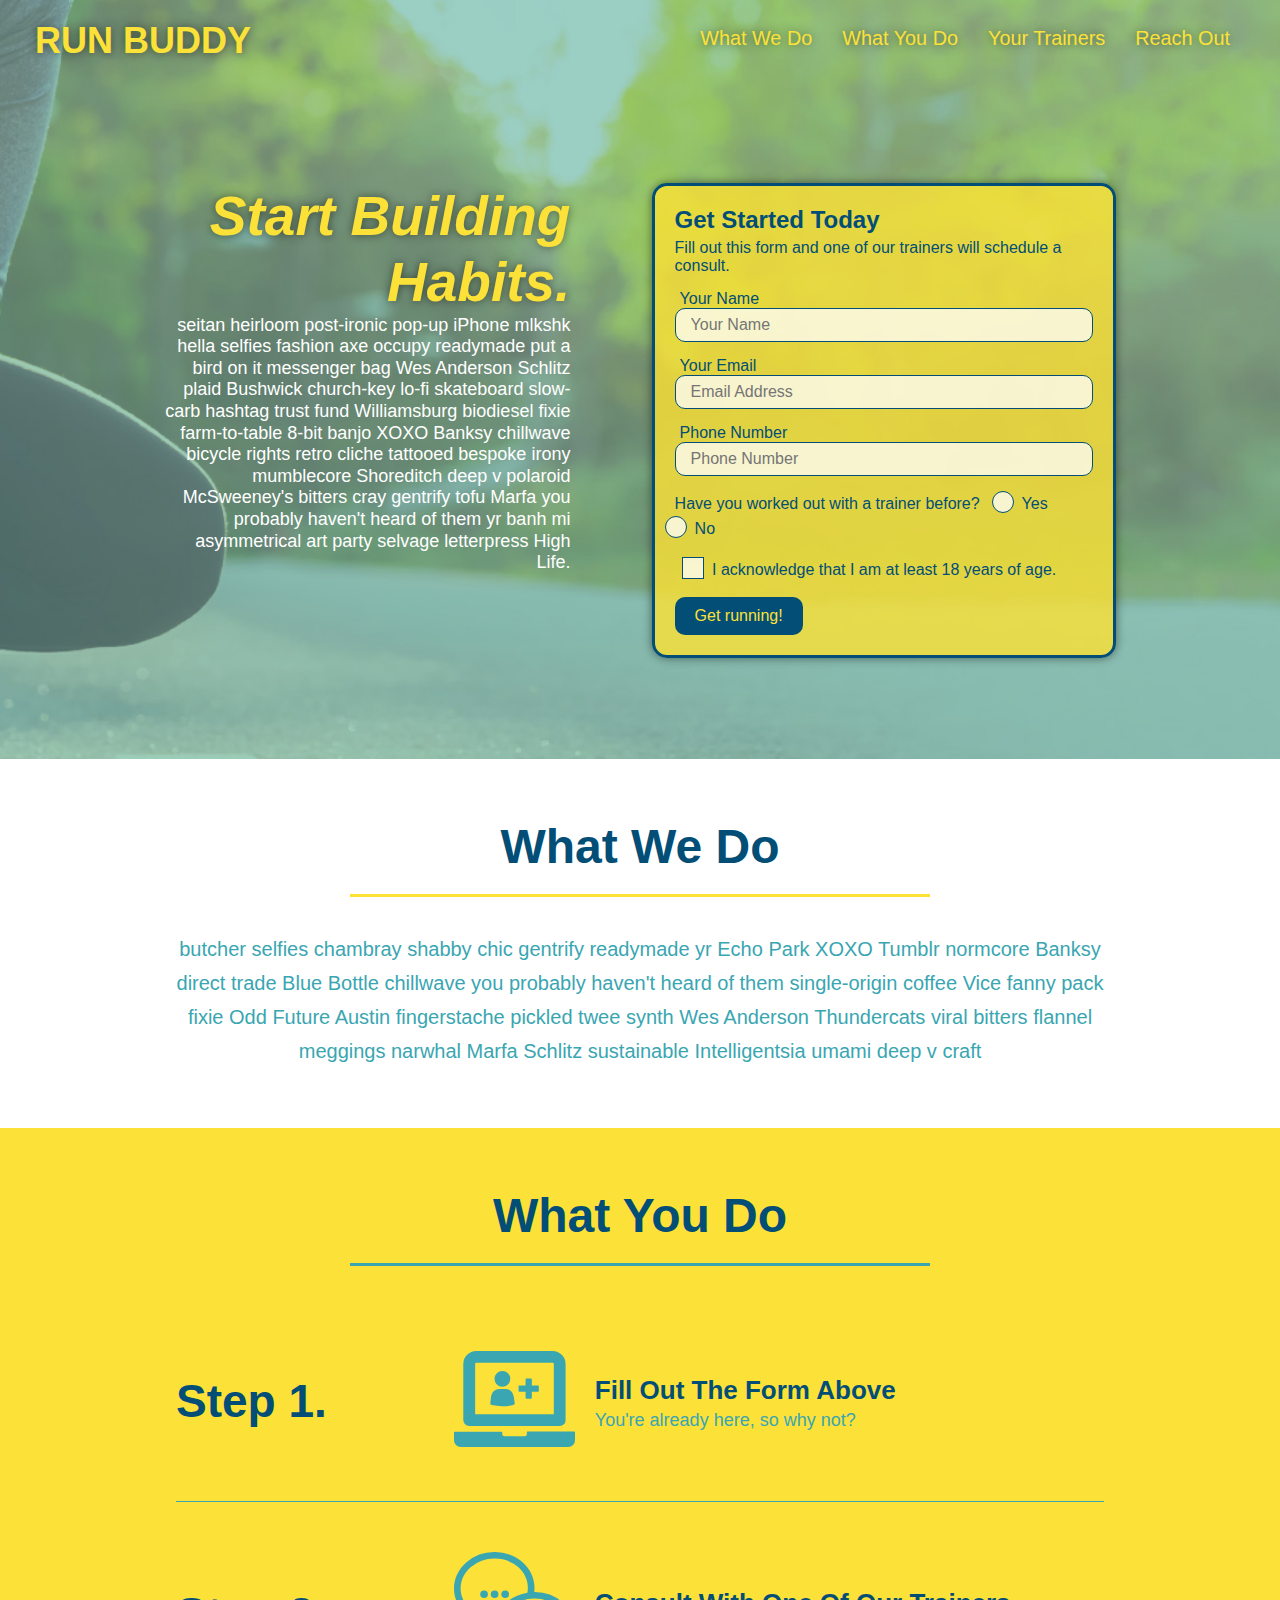
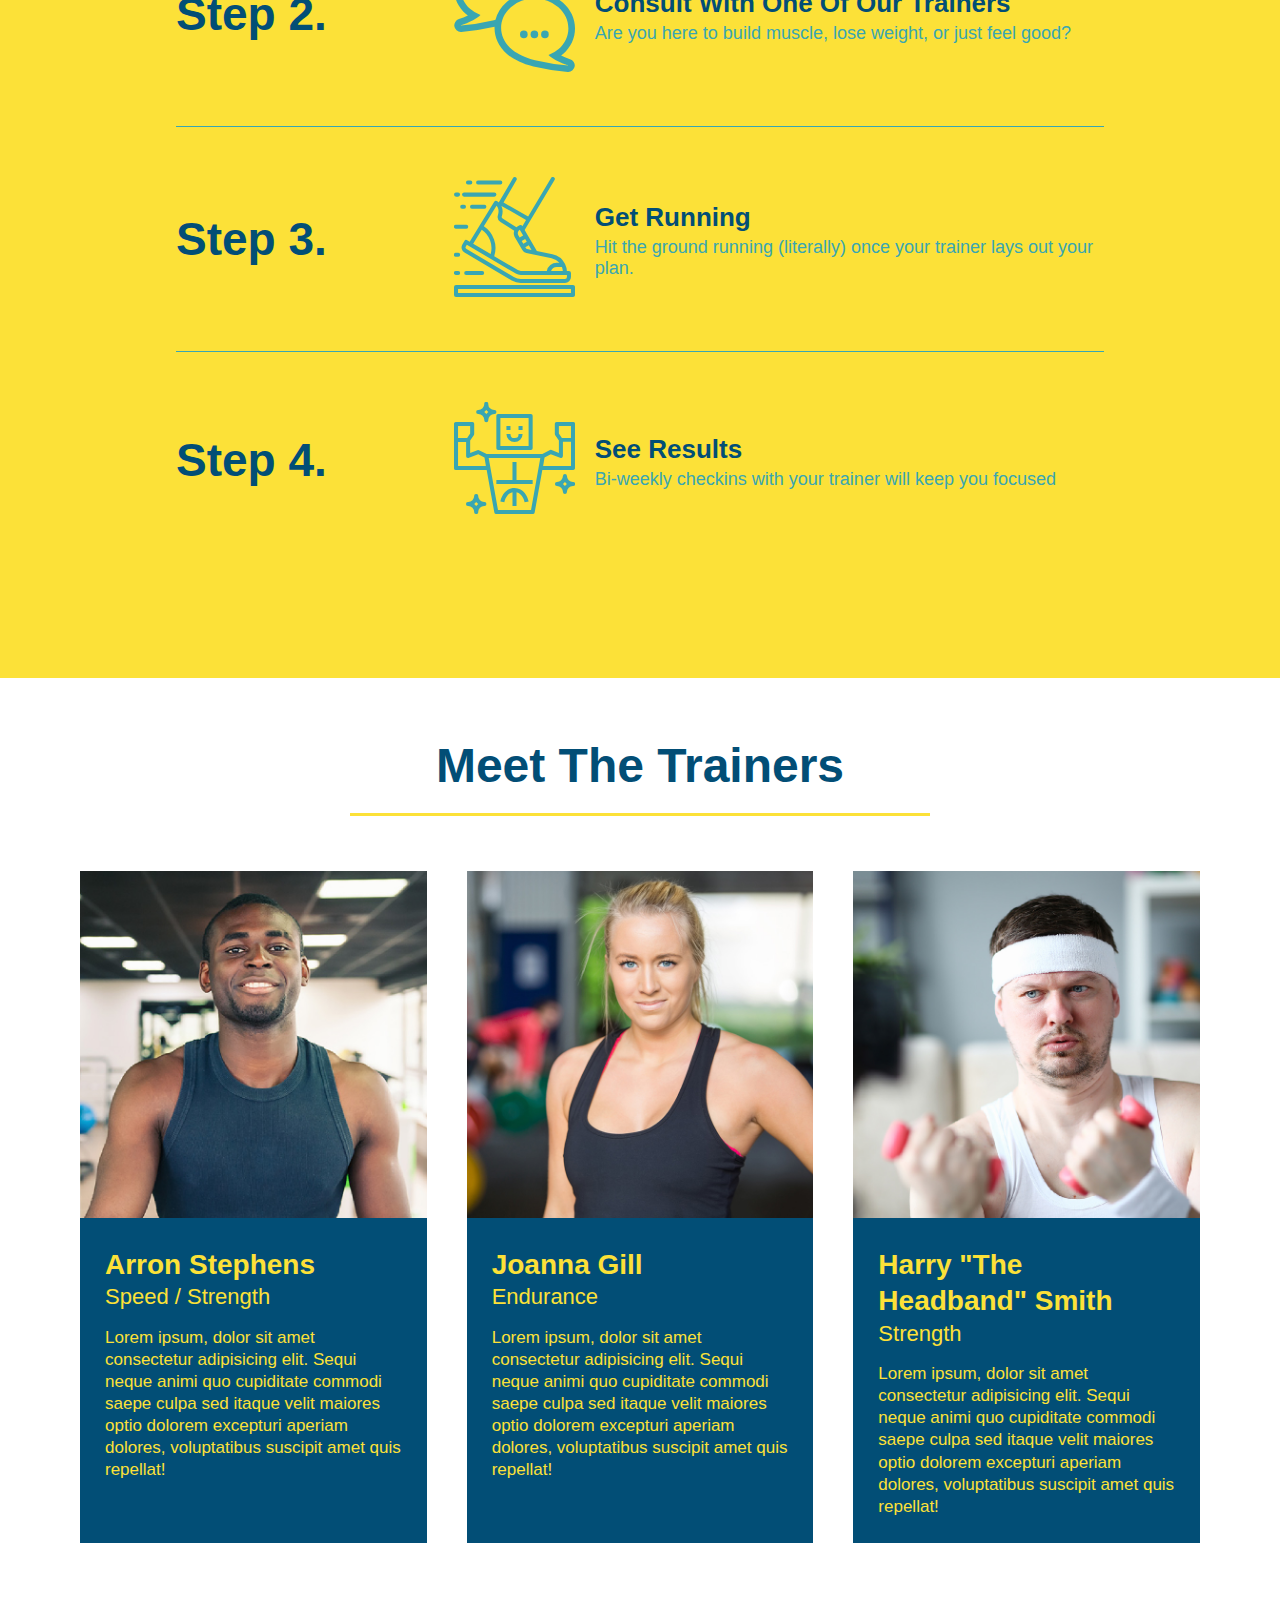
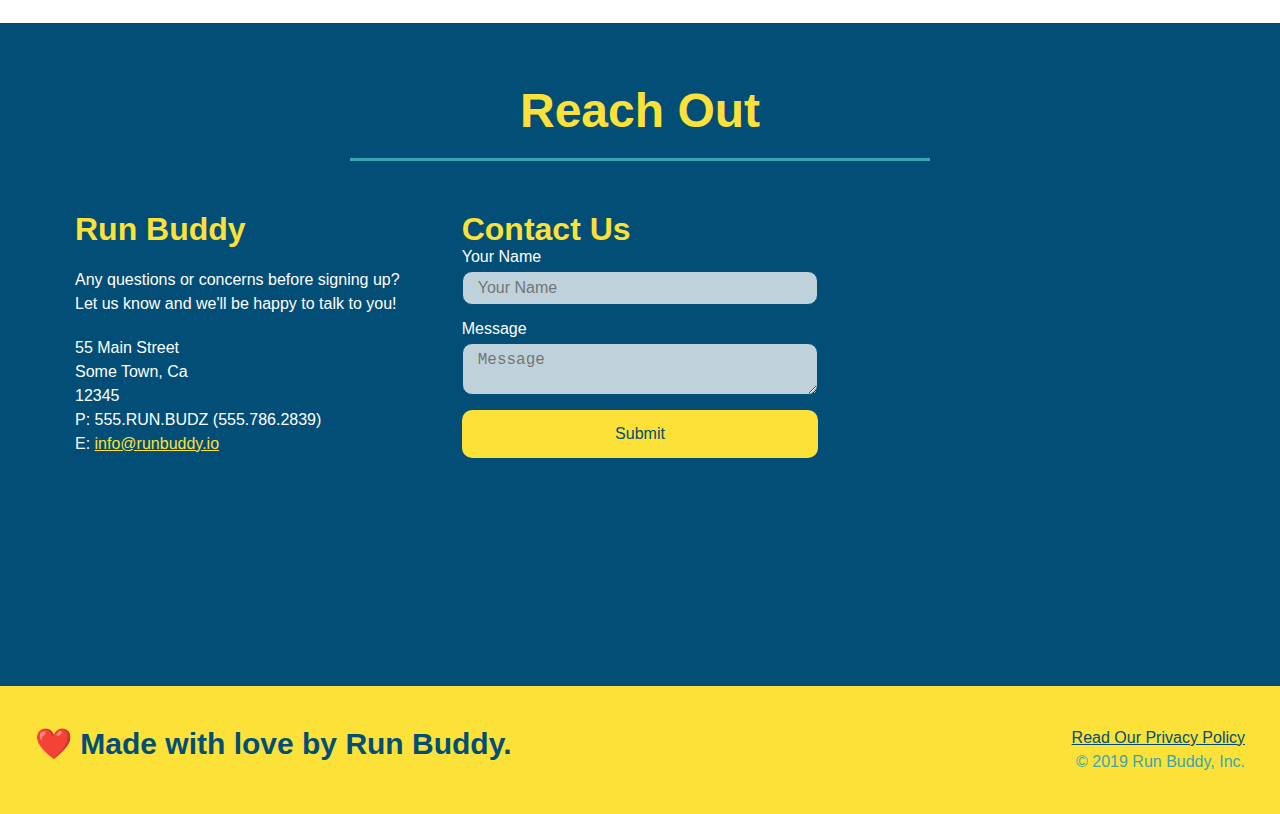
<file: index.html>
<!DOCTYPE html>
<html lang="en">
  <head>
    <meta charset="UTF-8" />
    <meta name="viewport" content="width=device-width, initial-scale=1.0" />
    <link rel="stylesheet" href="./assets/css/style.css">
    <title>Run Buddy</title>
  </head>
  <body>
    <!-- navigation tags - block level element -->
    <header>
      <h1>
        <a href="/">RUN BUDDY</a>
      </h1>
      <nav>
        <ul>
          <li>
            <a href="#what-we-do">What We Do</a>
          </li>
          <li>
            <a href="#what-you-do">What You Do</a>
          </li>
          <li>
            <a href="#your-trainers">Your Trainers</a>
          </li>
          <li>
            <a href="#reach-out">Reach Out</a>
          </li>
        </ul>
      </nav>
    </header>
    <!-- end navigation -->

    <!-- hero/jumbotron -->
    <section class="hero">
      <div class="hero-cta">
        <h2>Start Building Habits.</h2>
        <p>
          seitan heirloom post-ironic pop-up iPhone mlkshk hella selfies fashion axe occupy readymade put a bird on it
          messenger bag Wes Anderson Schlitz plaid Bushwick church-key lo-fi skateboard slow-carb hashtag trust fund
          Williamsburg biodiesel fixie farm-to-table 8-bit banjo XOXO Banksy chillwave bicycle rights retro cliche
          tattooed bespoke irony mumblecore Shoreditch deep v polaroid McSweeney's bitters cray gentrify tofu Marfa you
          probably haven't heard of them yr banh mi asymmetrical art party selvage letterpress High Life.
        </p>
      </div>

      <div class="hero-form">
        <h3>Get Started Today</h3>
        <p>Fill out this form and one of our trainers will schedule a consult.</p>
        <form>
          <label for="name">Your Name</label>
          <input type="text" placeholder="Your Name" id="name" name="name" class="form-input" />
          <label for="email">Your Email</label>
          <input type="email" placeholder="Email Address" id="email" name="email" class="form-input" />
          <label for="phone">Phone Number</label>
          <input type="tel" placeholder="Phone Number" name="phone" id="phone" class="form-input" />
          <p>
            Have you worked out with a trainer before? 
            <span class="radio-wrapper">
            <input type="radio" name="trainer-confirm" id="trainer-yes" />
            <label for="trainer-yes">Yes</label>
            </span>
            <span class="radio-wrapper">
            <input type="radio" name="trainer-confirm" id="trainer-no"/>
            <label for="trainer-no">No</label>
            </span>
          </p>
          <p>
            <span class="checkbox-wrapper">
             <input type="checkbox" name="checkpoint1" id="checkbox" />
            <label for="checkbox">
              I acknowledge that I am at least 18 years of age.
            </label>
            </span>
          </p>
          <button type="submit">
            Get running!
          </button>
        </form>
      </div>
    </section>
    <!-- end header -->

    <!-- "what we do" start - <section> -->
    <section id="what-we-do" class="intro">
      <div class="flex-row">
        <h2 class="section-title primary-border">
          What We Do
        </h2>
      </div>
      <div class="flex-row">
        <p>
          butcher selfies chambray shabby chic gentrify readymade yr Echo Park XOXO Tumblr normcore Banksy direct trade  Blue Bottle chillwave you probably haven't heard of them single-origin coffee Vice fanny pack fixie Odd Future Austin fingerstache pickled twee synth Wes Anderson Thundercats viral bitters flannel meggings narwhal Marfa Schlitz sustainable Intelligentsia umami deep v craft
        </p>
      </div>
    </section>
    <!-- end "what we do" -->

    <!-- "what you do" start -->
    <section id="what-you-do" class="steps">
      <div class="flex-row">
        <h2 class="section-title secondary-border">
          What You Do
        </h2> 
      </div>
      <div class="step">
        <h3>Step 1.</h3>
        <div class="step-info">
          <div class="step-img">
            <img src="./assets/images/step-1.svg" alt="" />
          </div>
          <div class="step-text">
            <h4>Fill Out The Form Above</h4>
            <p>You're already here, so why not?</p>
          </div>
        </div>
      </div>
      <div class="step">
        <h3>Step 2.</h3>
        <div class="step-info">
          <div class="step-img">
            <img src="./assets/images/step-2.svg" alt="" />
          </div>
          <div class="step-text">
            <h4>Consult With One Of Our Trainers</h4>
            <p>Are you here to build muscle, lose weight, or just feel good?</p>
          </div>
        </div>
      </div>
      <div class="step">
        <h3>Step 3.</h3>
        <div class="step-info">
          <div class="step-img">
            <img src="./assets/images/step-3.svg" alt="" />
          </div>
          <div class="step-text">
            <h4>Get Running</h4>
            <p>Hit the ground running (literally) once your trainer lays out your plan.</p>
          </div>
        </div>
      </div>
      <div class="step">
        <h3>Step 4.</h3>
        <div class="step-info">
          <div class="step-img">
            <img src="./assets/images/step-4.svg" alt="" />
          </div>
          <div class="step-text">
            <h4>See Results</h4>
            <p>Bi-weekly checkins with your trainer will keep you focused</p>
          </div>
        </div>
      </div>
    </section>
    <!-- "what you do" end -->

    <!-- "meet the trainers" start -->
    <section id="your-trainers">
      <div class="flex-row">
        <h2 class="section-title primary-border">
          Meet The Trainers
        </h2>
      </div>

      <div class="trainers">
        <article class="trainer">
          <img src="./assets/images/trainer-1.jpg" alt="Arron Stephens in his workout clothes, ready to pump iron" />
          <div class="trainer-bio">
            <h3 class="trainer-name">Arron Stephens</h3>
            <h4 class="trainer-role">Speed / Strength</h4>
            <p>Lorem ipsum, dolor sit amet consectetur adipisicing elit. Sequi neque animi quo cupiditate commodi saepe culpa sed itaque velit maiores optio dolorem excepturi aperiam dolores, voluptatibus suscipit amet quis repellat!</p>
          </div>
        </article>

        <article class="trainer">
          <img src="./assets/images/trainer-2.jpg" alt="Joanna Gill cooling off after a work out" />
          <div class="trainer-bio">
            <h3 class="trainer-name">Joanna Gill</h3>
            <h4 class="trainer-role">Endurance</h4>
            <p>Lorem ipsum, dolor sit amet consectetur adipisicing elit. Sequi neque animi quo cupiditate commodi saepe culpa sed itaque velit maiores optio dolorem excepturi aperiam dolores, voluptatibus suscipit amet quis repellat!</p>
            </div>
          </article>

        <article class="trainer">
          <img src="./assets/images/trainer-3.jpg" alt="Harry Smith wearing a headband and lifting comically small pink weights" />
          <div class="trainer-bio">
            <h3 class="trainer-name">Harry "The Headband" Smith</h3>
            <h4 class="trainer-role">Strength</h4>
            <p>Lorem ipsum, dolor sit amet consectetur adipisicing elit. Sequi neque animi quo cupiditate commodi saepe culpa sed itaque velit maiores optio dolorem excepturi aperiam dolores, voluptatibus suscipit amet quis repellat!</p>
          </div>
        </article>
      </div>
    </section>
    <!-- "meet the trainers" end -->

    <!-- "reach out" start -->
    <section id="reach-out" class="contact">
      <div class="flex-row">
        <h2 class="section-title secondary-border">
          Reach Out
        </h2>
      </div>

      <div class="contact-info">
        <div>
          <h3>Run Buddy</h3>
          <p>
            Any questions or concerns before signing up? 
            <br/>
            Let us know and we'll be happy to talk to you!
          </p>

          <address>
            55 Main Street <br/>
            Some Town, Ca <br/>
            12345<br/>
            P: 555.RUN.BUDZ (555.786.2839)<br/>
            E: <a href="mailto:info@runbuddy.io">info@runbuddy.io</a>
          </address>
          
        </div>

        <div class="contact-form">
          <h3>Contact Us</h3>
          <form>
            <label for="contact-name">Your Name</label>
            <input type="text" id="contact-name" placeholder="Your Name" />
        
            <label for="contact-message">Message</label>
            <textarea id="contact-message" placeholder="Message"></textarea>
        
            <button type="submit">Submit</button>
          </form>
        </div>
        
        <iframe
          src="https://www.google.com/maps/embed?pb=!1m14!1m12!1m3!1d12182.30520634488!2d-74.0652613!3d40.2407219!2m3!1f0!2f0!3f0!3m2!1i1024!2i768!4f13.1!5e0!3m2!1sen!2sus!4v1561060983193!5m2!1sen!2sus"
          frameborder="0" style="border:0" allowfullscreen>
        </iframe>
      </div>
    </section>
    <!-- "reach out" end -->

    <!-- footer -->
    <footer>
      <h2>❤️ Made with love by Run Buddy.</h2>
      <div>
        <a href="./privacy-policy.html">Read Our Privacy Policy</a><br/>
        &copy; 2019 Run Buddy, Inc.
      </div>
    </footer>
    <!-- footer end -->
  </body>
</html>
</file>
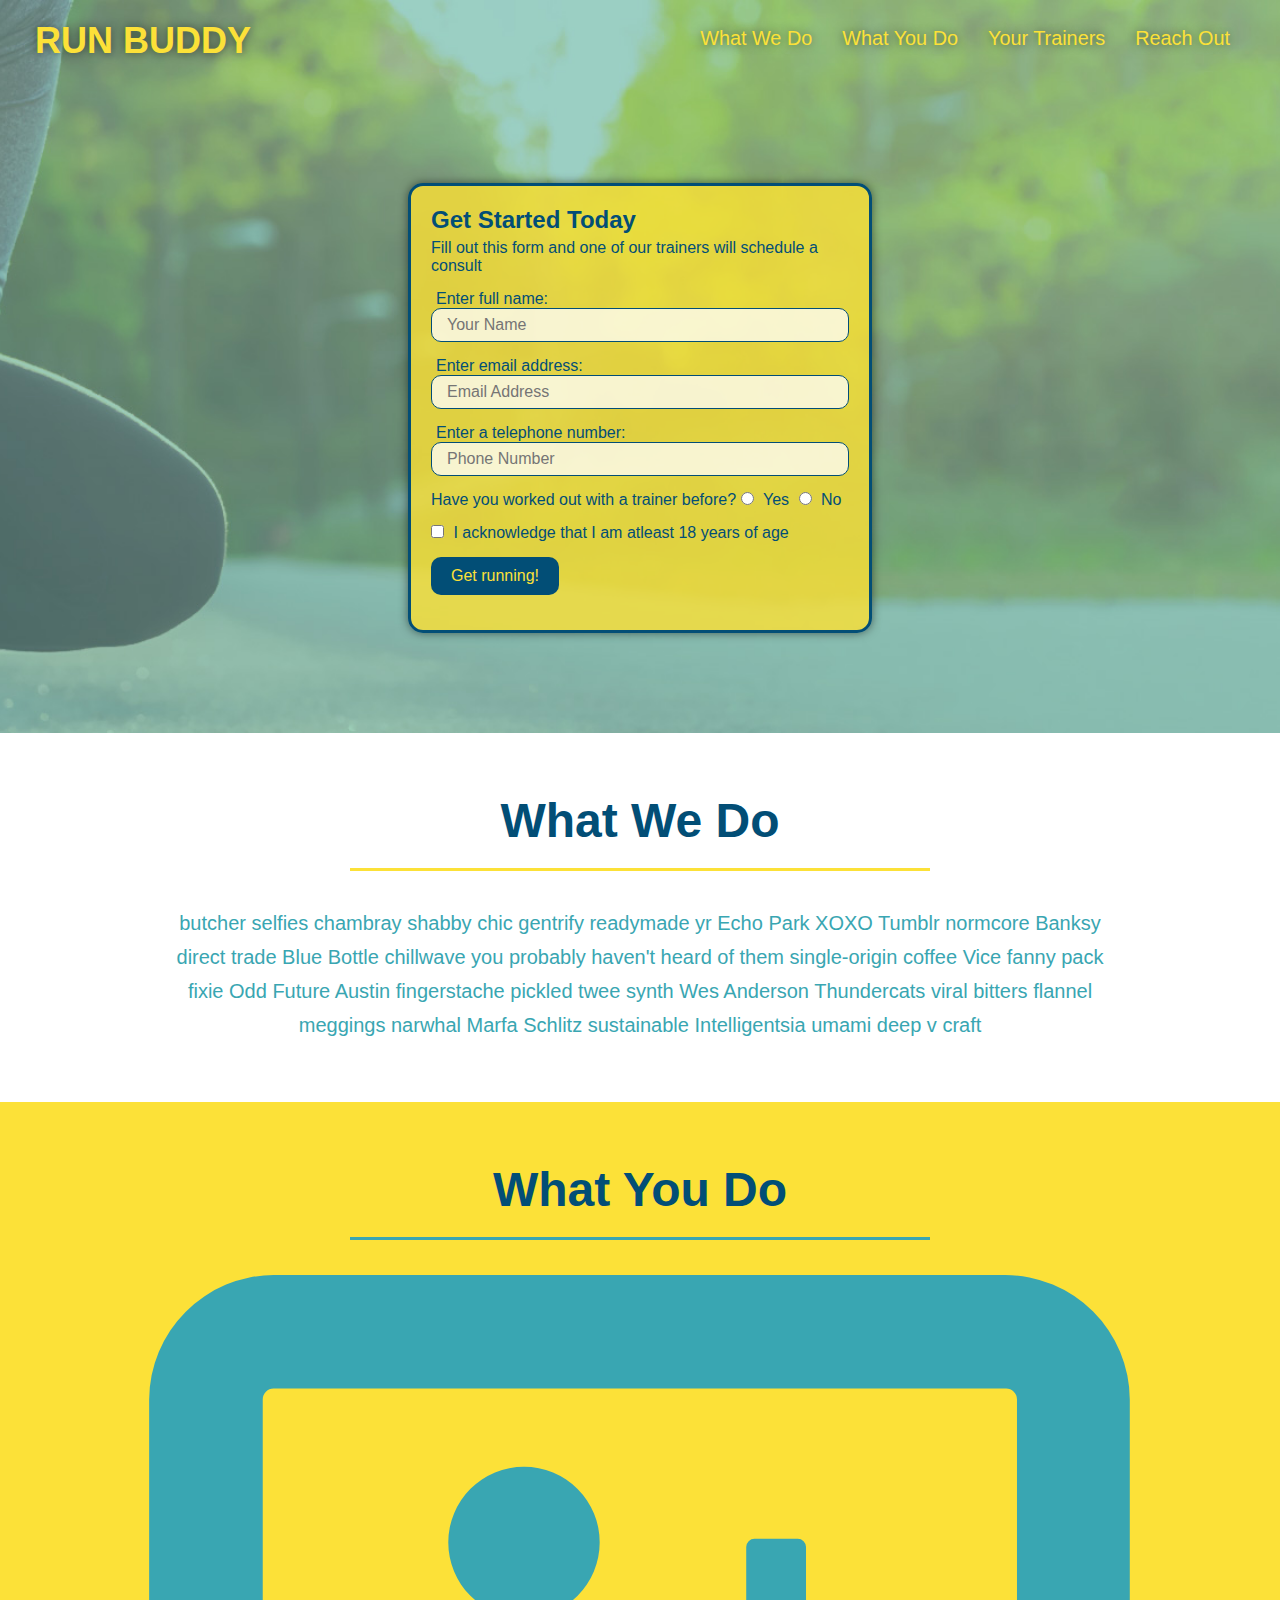
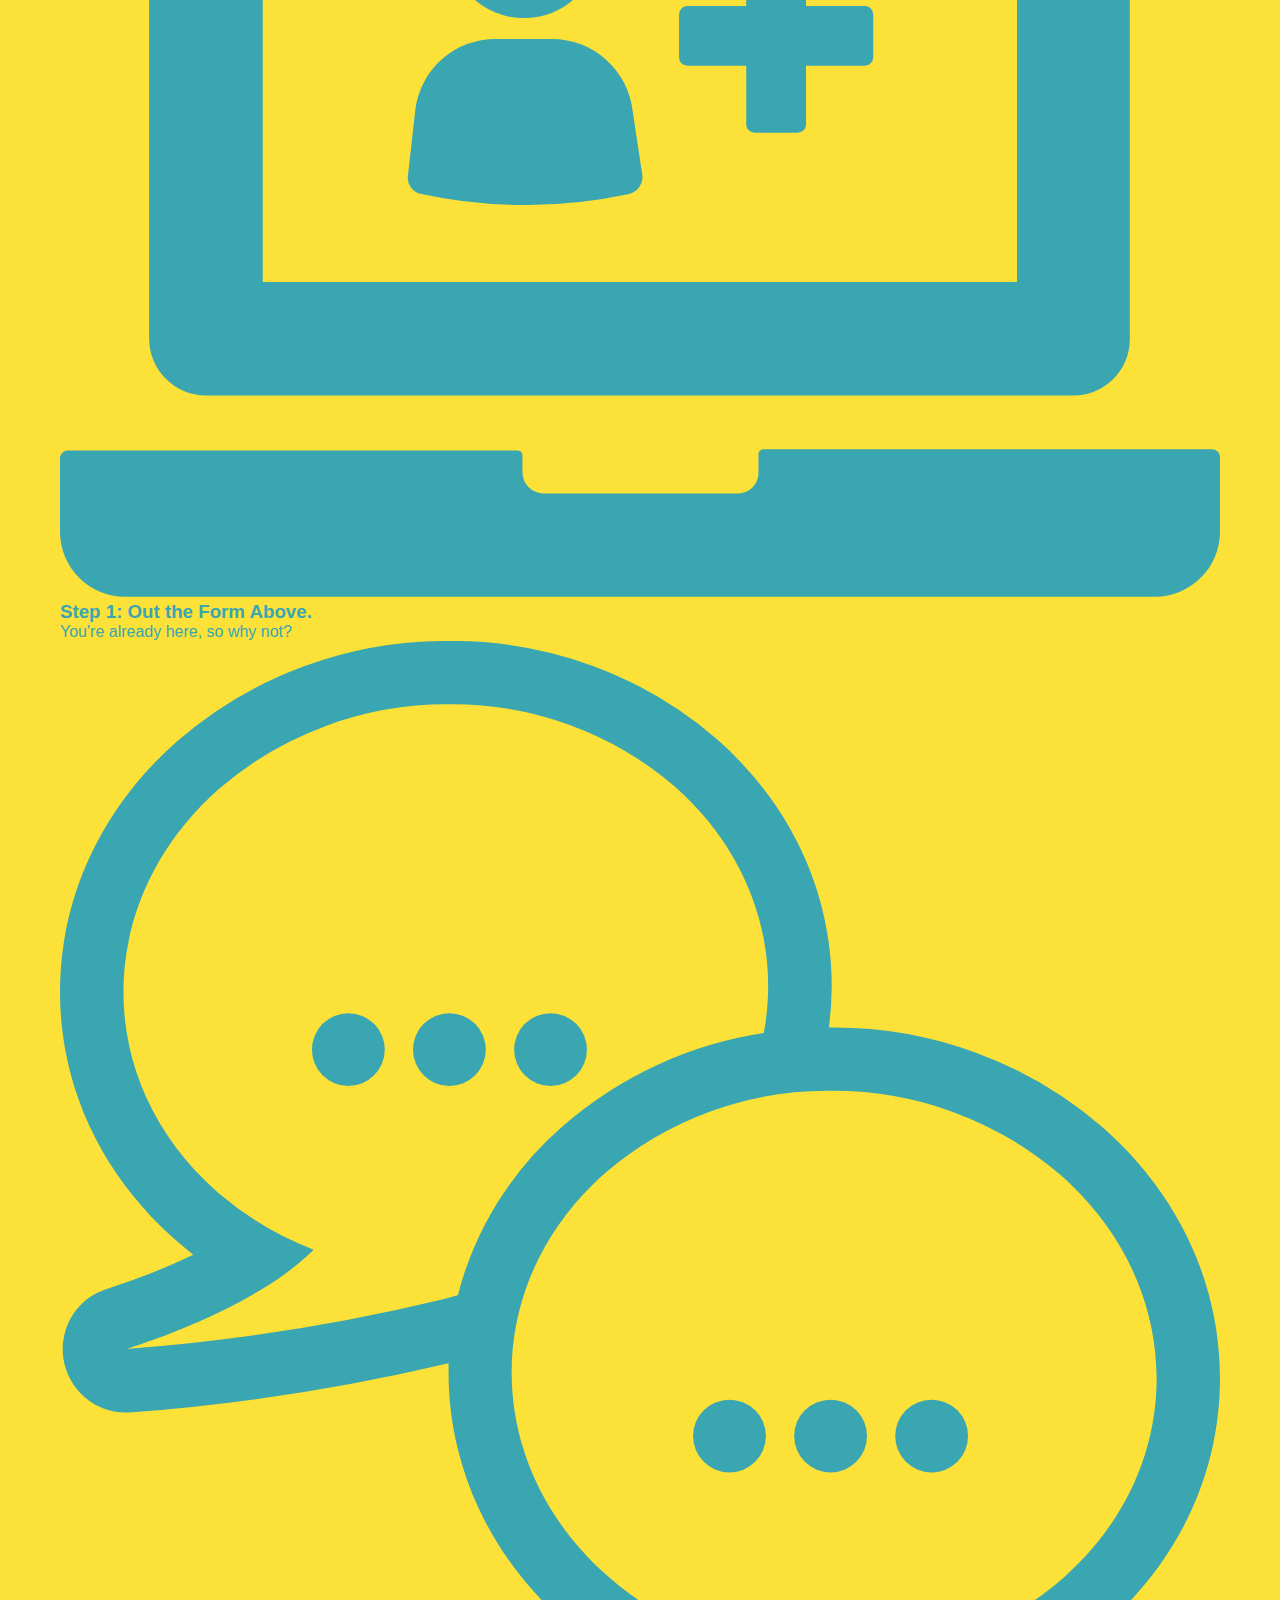
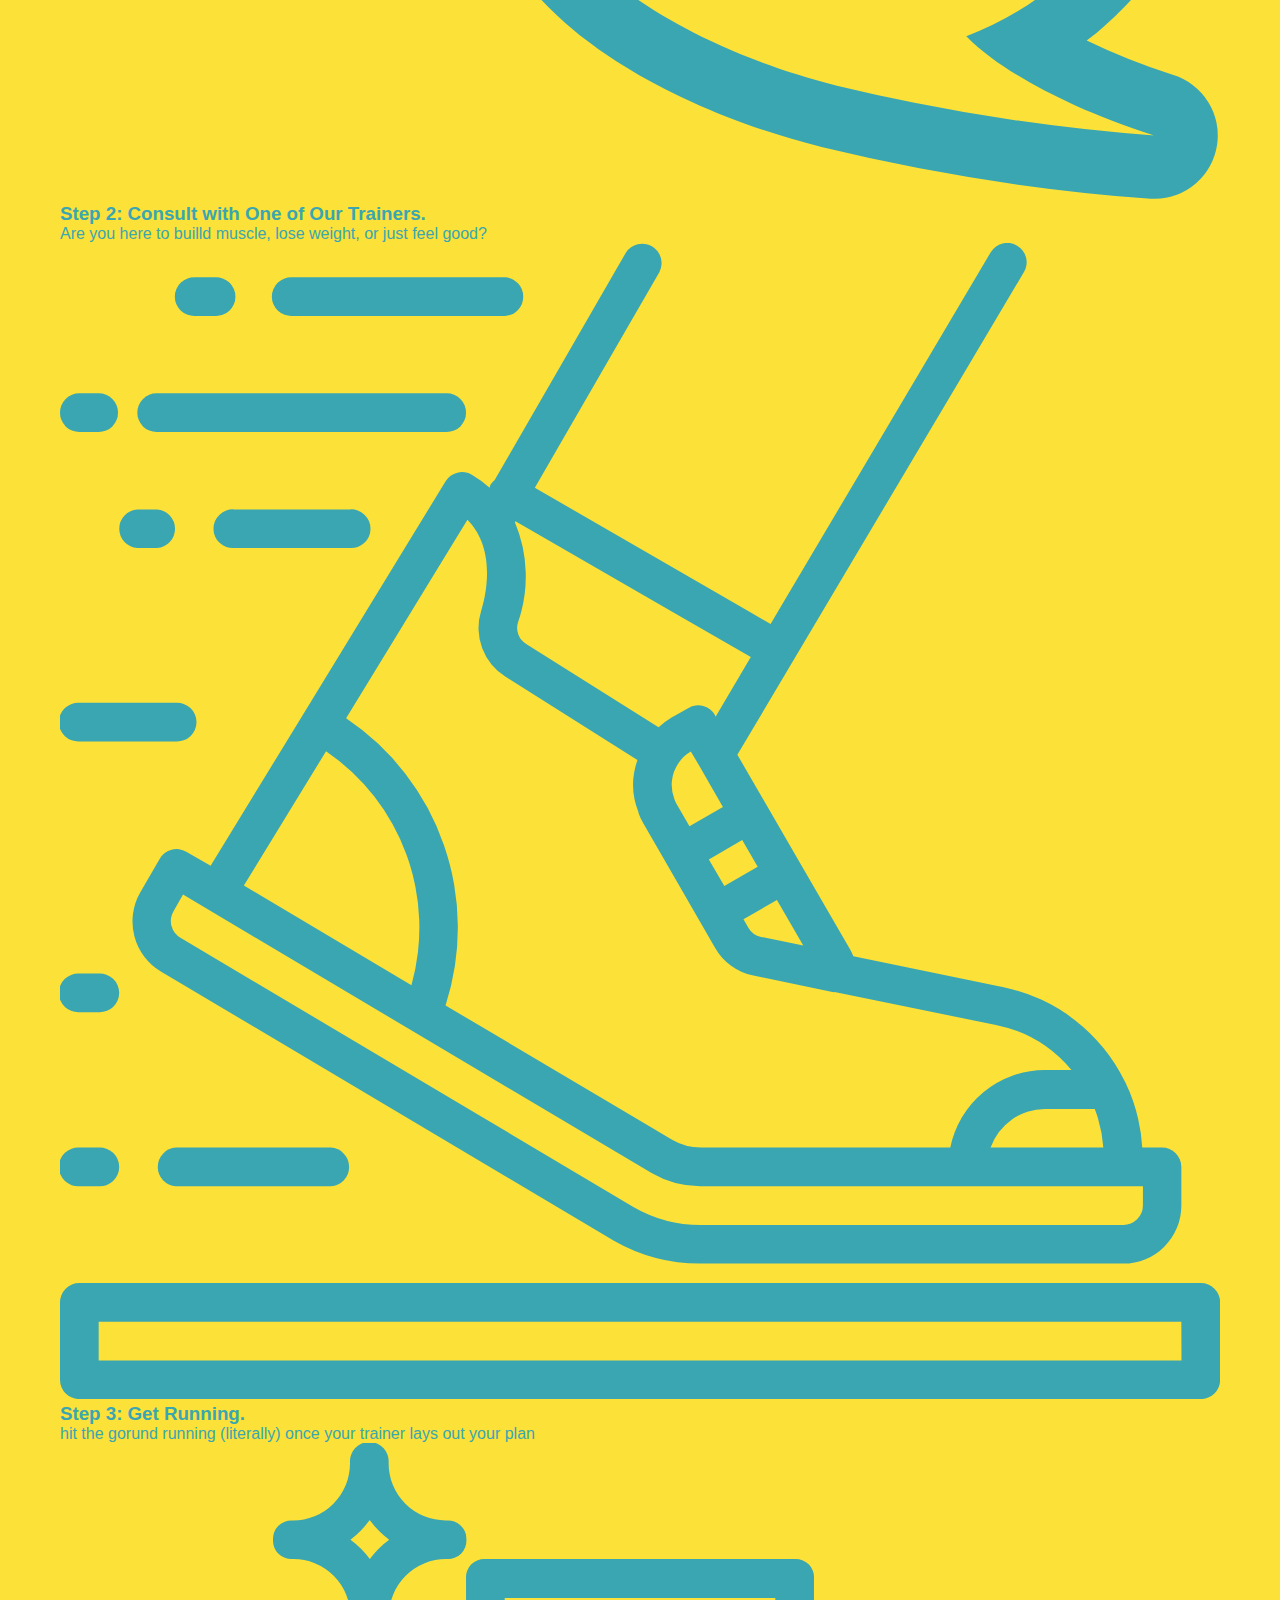
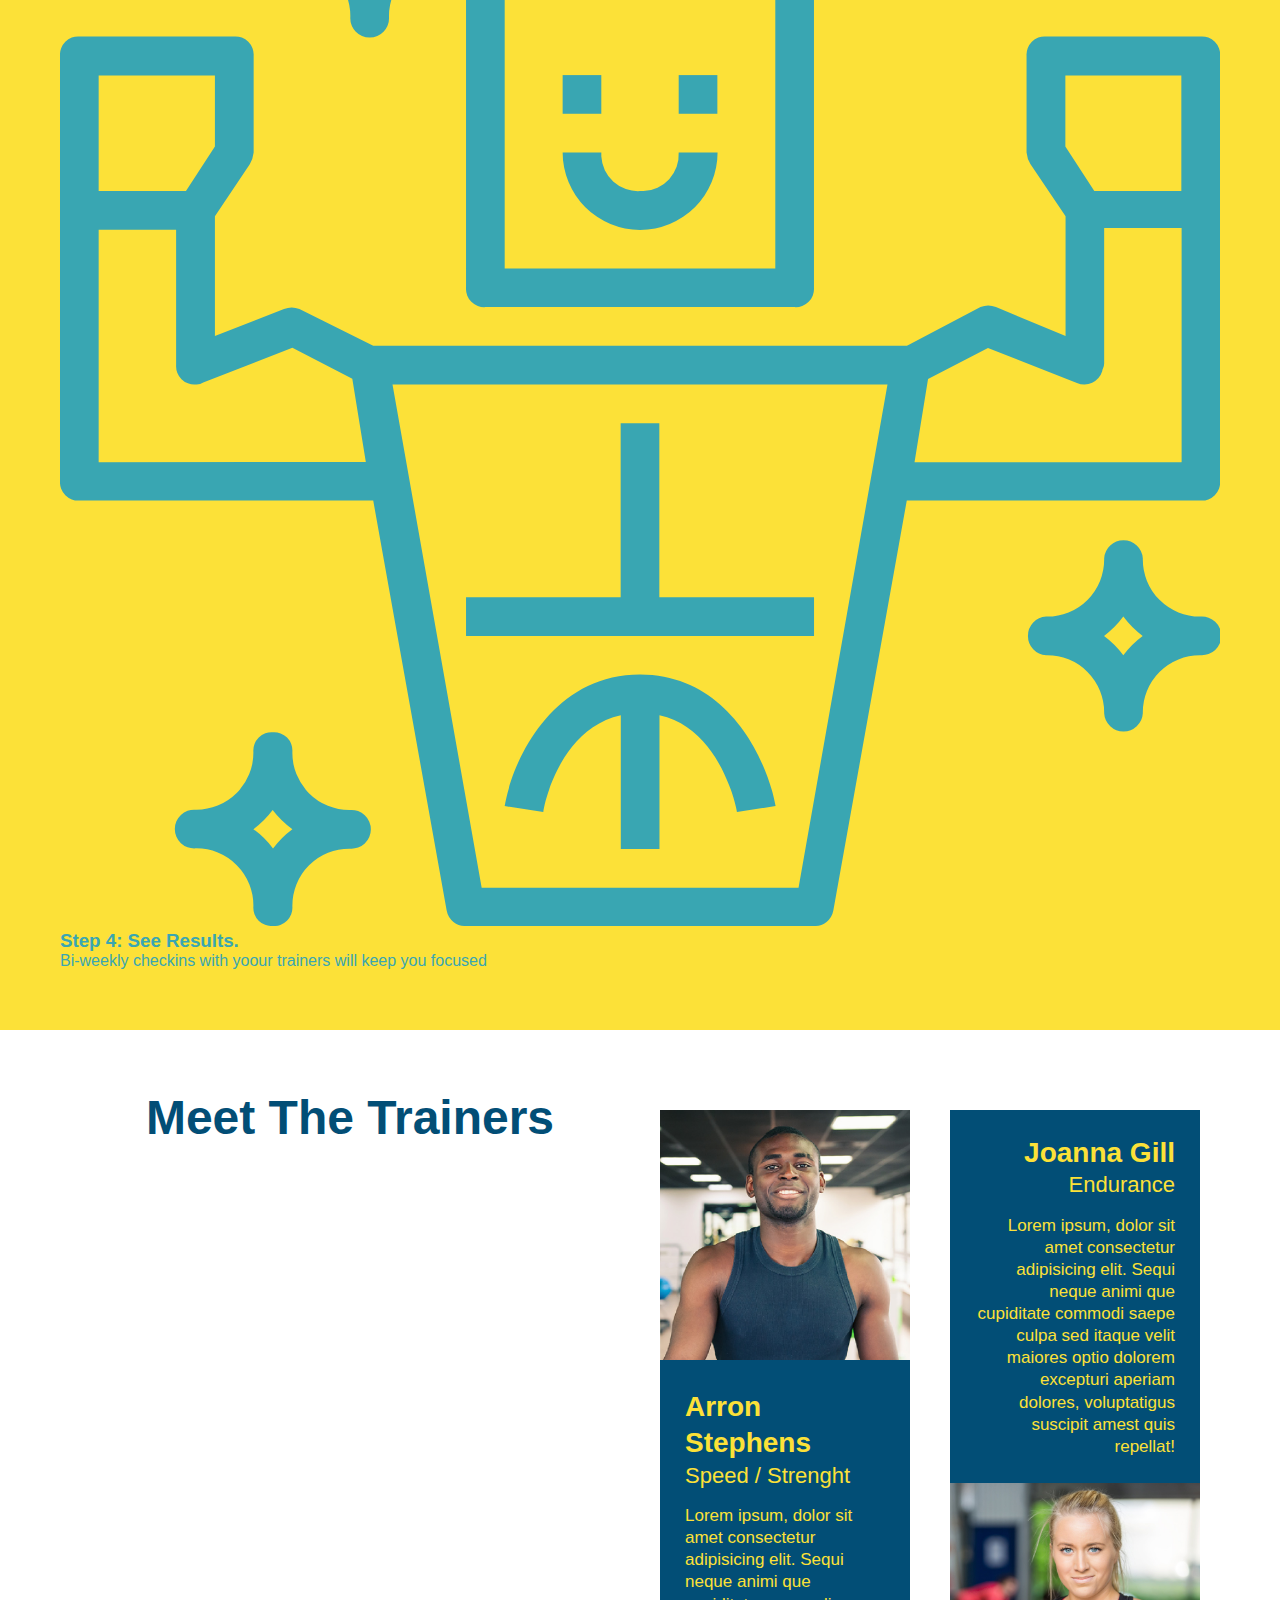
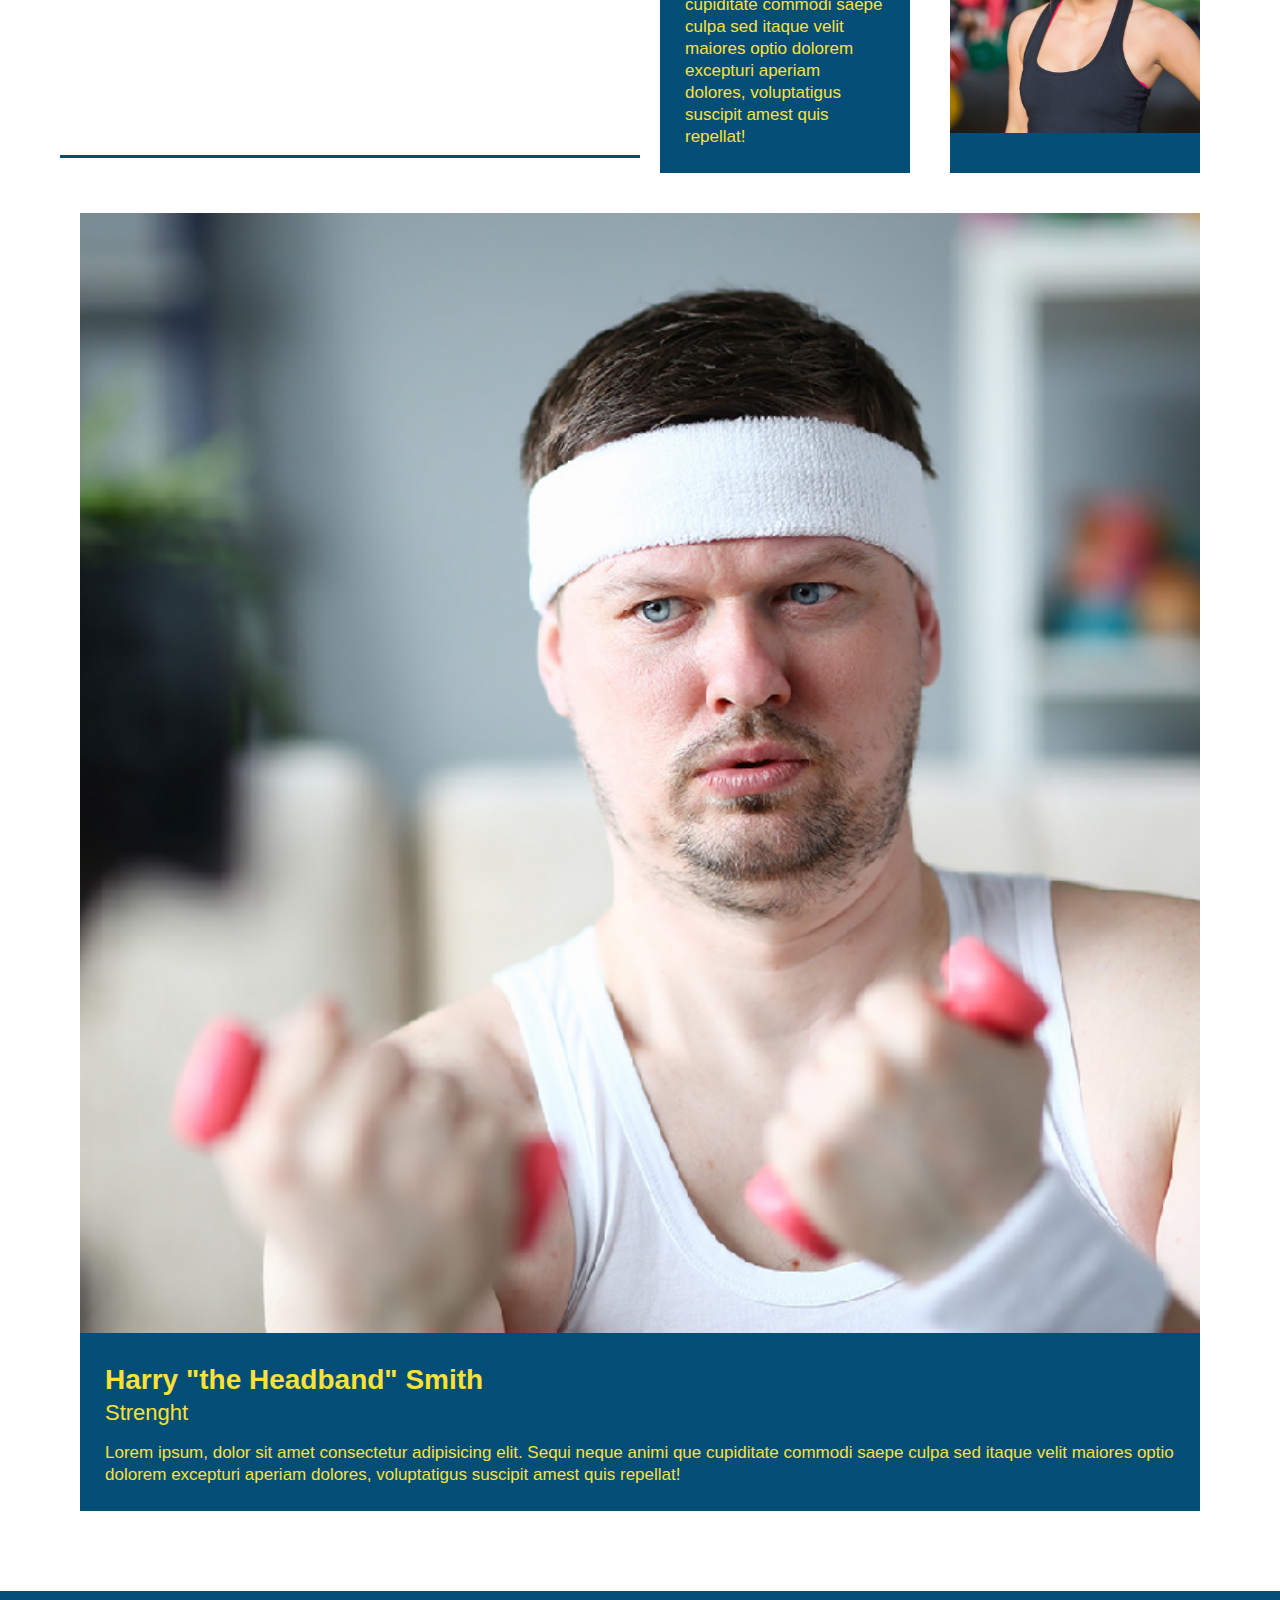
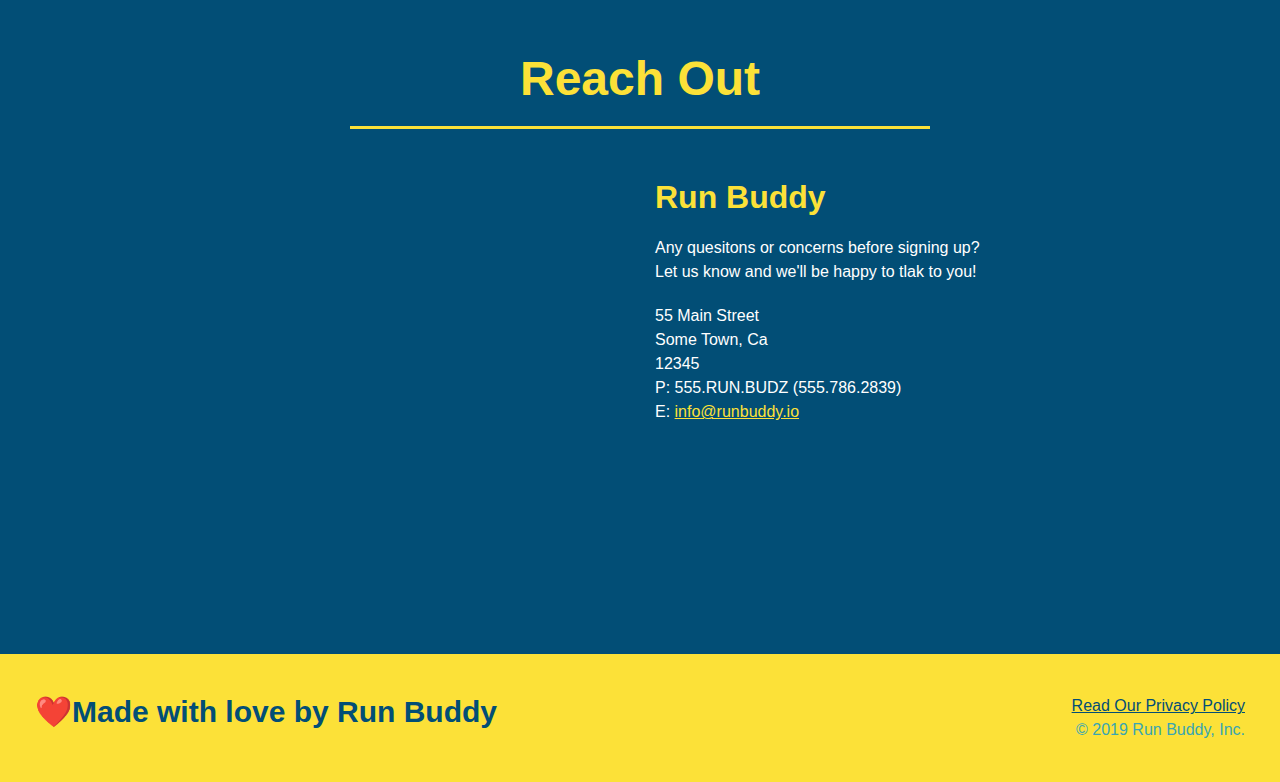
<file: indext.html>
<!DOCTYPE html>
<html lang="eng">

    <head>
        <meta charset="UTF-8" />

        <title>Run Buddy</title>
        <style>
            h1{
                font: size 100px;
            }
        </style>

        <head>
            <meta charset="UTF-8" />
    
            <title>Run Buddy</title>
            <link rel="stylesheet" href="./assets/css/style.css" />
    
        </head>
        <body>
            <!--navigation -->
            <header>
                <h1>
                    <a href="">RUN BUDDY</a>
                </h1>
                <nav>
                    <!-- Unordered list element-->
                    <ul>
                        <!-- List item element-->
                        <li>
                            <!-- Anchor element-->
                            <a href="#what-we-do">What We Do</a>
                        </li>
                        <li>
                            <a href="#what-you-do">What You Do</a>
                        </li>
                        <li>
                            <a href="#your-trainers">Your Trainers</a>
                        </li>
                        <li>
                            <a href="#reach-out">Reach Out</a>
                        </li> 
                    </ul>
                </nav>
            </header>

        <!-- hero/jumbotron-->
        <section class="hero">
            <div class="hero-form">
                <h3>
                    Get Started Today
                </h3>
                <p>
                    Fill out this form and one of our trainers will schedule a consult
                </p> 
                <form>
                    <label for="name">Enter full name:</label>
                    <input class="form-input" type="text" placeholder="Your Name" name="name" id="name" />
                    
                    <label for="email">Enter email address:</label>
                    <input class="form-input" type="email" placeholder="Email Address" name="email" id="email" />
                    
                    <label for="phone">Enter a telephone number: </label>
                    <input class="form-input" type="tel" placeholder="Phone Number" name="phone" id="phone" />
                    <p>
                        Have you worked out with a trainer before?
                        <input type="radio" name="trainer-confirm"  id="trainer-yes" />
                        <label for="trainer-yes">Yes</label>
                        <input type="radio" name="trainer-confirm" id="trainer-no" />
                        <label for="trainer-no">No</label>
                    </p>
                    <p>
                        <input type="checkbox" name="age" id="age" />
                        <label for="age">I acknowledge that I am atleast 18 years of age</label>
                    </p>
                    <p>
                        <button type="submit">
                            Get running!
                        </button>
                    </p>
                 </form>
            </div>
        </section>
<!-- end hero-->
        <!--"what we do" section-->
        <section id="what-we-do" class="intro">
            <h2 class="section-title primary-border">
                What We Do
            </h2>
            <p>
                butcher selfies chambray shabby chic gentrify readymade yr Echo Park XOXO Tumblr normcore Banksy direct trade Blue Bottle chillwave you probably haven't heard of them single-origin coffee Vice fanny pack fixie Odd Future Austin fingerstache pickled twee synth Wes Anderson Thundercats viral bitters flannel meggings narwhal Marfa Schlitz sustainable Intelligentsia umami deep v craft
            </p>
        </section>

        <!-- "what you do" section-->
        <section id="what-you-do" class="steps">
            <h2 class="section-title secondary-border">
                 What You Do
            </h2>

            <div>
                <!--insert this imb element-->
                <img src="./assets/images/step-1.svg" alt="" />
                <h3> Step 1: <span> Out the Form Above.</span></h3>
                <p>You're already here, so why not?</p>
            </div>

            <div>
                <img src="./assets/images/step-2.svg" alt="" />
                <h3>Step 2:<span> Consult with One of Our Trainers.</span></h3>
                <p>Are you here to builld muscle, lose weight, or just feel good?</p>
            </div>

            <div>
                <img src="./assets/images/step-3.svg" alt="" />
                <h3>Step 3: <span> Get Running.</span></h3>
            <p>hit the gorund running (literally) once your trainer lays out your plan</p>
            </div>

            <div>
                <img src="./assets/images/step-4.svg" alt="" />
                <h3>Step 4:<span> See Results.</span></h3>
                <p>Bi-weekly checkins with yoour trainers will keep you focused</p>
            </div>
        </section>

        <!-- "meet the trainers" section-->
        <section  id="your-trainers" class="trainers">
            <h2 class="section-title primary-boarder"> 
                Meet The Trainers
            </h2>
            <!--first trainer bio-->
            <article class="trainer">
                <img src="./assets/images/trainer-1.jpg" alt="Arron Stephens in his workout cloths ready to pump iron" />
                <div class="trainer-bio text-left">
                    <h3>Arron Stephens</h3>
                <h4>Speed / Strenght</h4>
                <p>
                    Lorem ipsum, dolor sit amet consectetur adipisicing elit. Sequi neque animi que cupiditate commodi saepe culpa sed
                    itaque velit maiores optio dolorem excepturi aperiam dolores, voluptatigus suscipit amest quis repellat!
                </p>
                </div>
            </article>
            <!-- second trainer bio-->
            <article class="trainer">
                <div class="trainer-bio text-right">
                    <h3>Joanna Gill</h3>
                    <h4>Endurance</h4>
                    <p>
                        Lorem ipsum, dolor sit amet consectetur adipisicing elit. Sequi neque animi que cupiditate commodi saepe culpa sed
                    itaque velit maiores optio dolorem excepturi aperiam dolores, voluptatigus suscipit amest quis repellat!
                    </p>
                </div>
                <img src="./assets/images/trainer-2.jpg" alt="Joanna Gill cooling off after a workout" />
            </article>
            <!-- third trainer bio-->
            <article class="trainer">
                <img src="./assets/images/trainer-3.jpg" alt="Harry Smith wearing a headband and lifting comiclly small pink weights" />
                <div class="trainer-bio text-left">
                    <h3>Harry "the Headband" Smith</h3>
                    <h4>Strenght</h4>
                    <p>
                        Lorem ipsum, dolor sit amet consectetur adipisicing elit. Sequi neque animi que cupiditate commodi saepe culpa sed
                    itaque velit maiores optio dolorem excepturi aperiam dolores, voluptatigus suscipit amest quis repellat!
                    </p>
                </div>
            </article>
        </section>

        <!-- "reach out" section-->
        <section id="reach-out" class="contact">
            <h2 class=" secondary-boarder section-title"> 
                Reach Out
            </h2>
            <div class="contact-info">
                <iframe src="https://www.google.com/maps/embed?pb=!1m18!1m12!1m3!1d3147.1079747227936!2d-120.42364418397035!3d37.92790791110593!2m3!1f0!2f0!3f0!3m2!1i1024!2i768!4f13.1!3m3!1m2!1s0x8090c49129b6ac57%3A0xb56c7eb95a2cd8bd!2sMain%20St%2C%20California%2095327!5e0!3m2!1sen!2sus!4v1616426329495!5m2!1sen!2sus"
                style="border: 0;"
                allowfullscreen=""
                loading="lazy">
            </iframe>
                <div>
                    <h3>Run Buddy</h3>
                    <p>
                    Any quesitons or concerns before signing up?
                        <br/>
                    Let us know and we'll be happy to tlak to you!
                    </p>
                    <address>
                    55 Main Street <br/>
                    Some Town, Ca <br/>
                    12345<br/>
                    P: 555.RUN.BUDZ (555.786.2839) <br/>
                    E: <a href="mailto:info@runbuddy.io">info@runbuddy.io</a>
                    </address>
                </div>
            </div>
            
        </section>
        <!-- Footer-->
        <footer>
            <h2>
                ❤️Made with love by Run Buddy
            </h2>
            <div>
                <a href="./privacy-policy.html">Read Our Privacy Policy</a><br />
                &copy; 2019 Run Buddy, Inc.
            </div>
        </footer>
    </body>
</html>
</file>
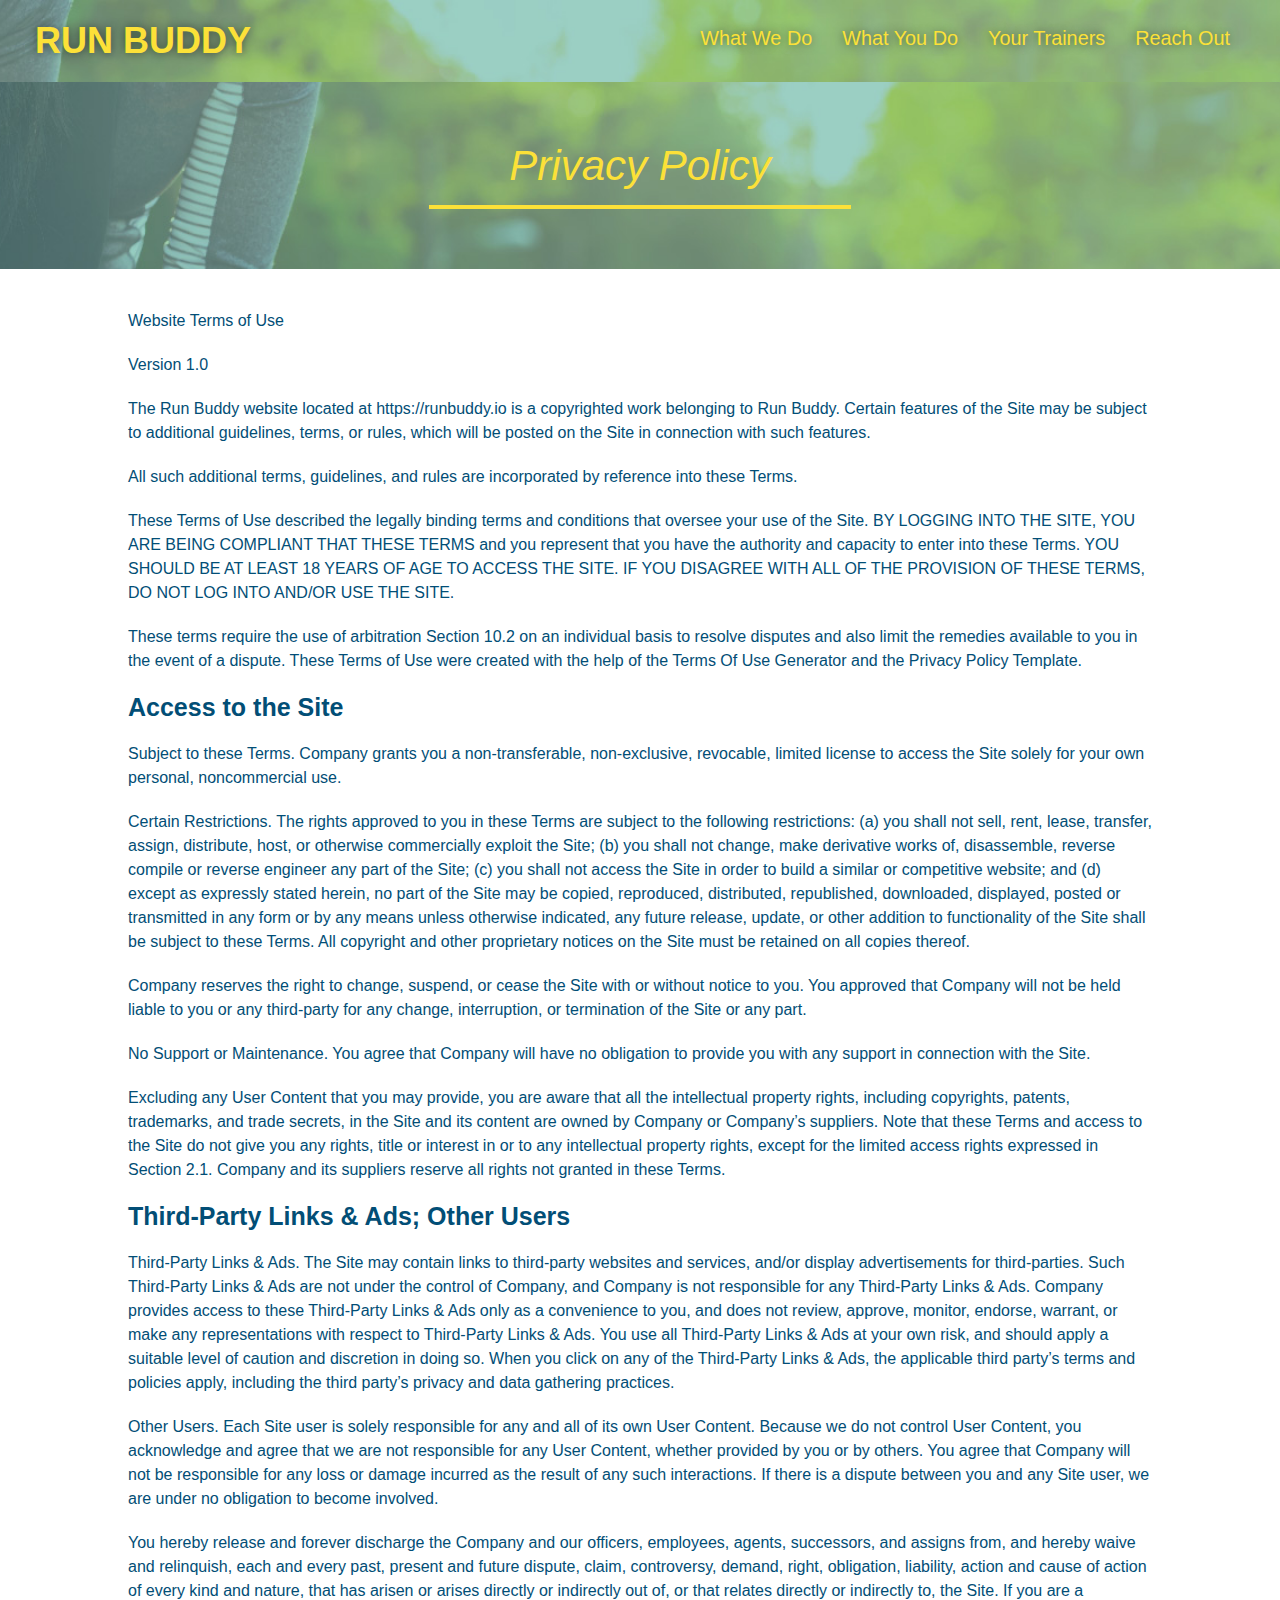
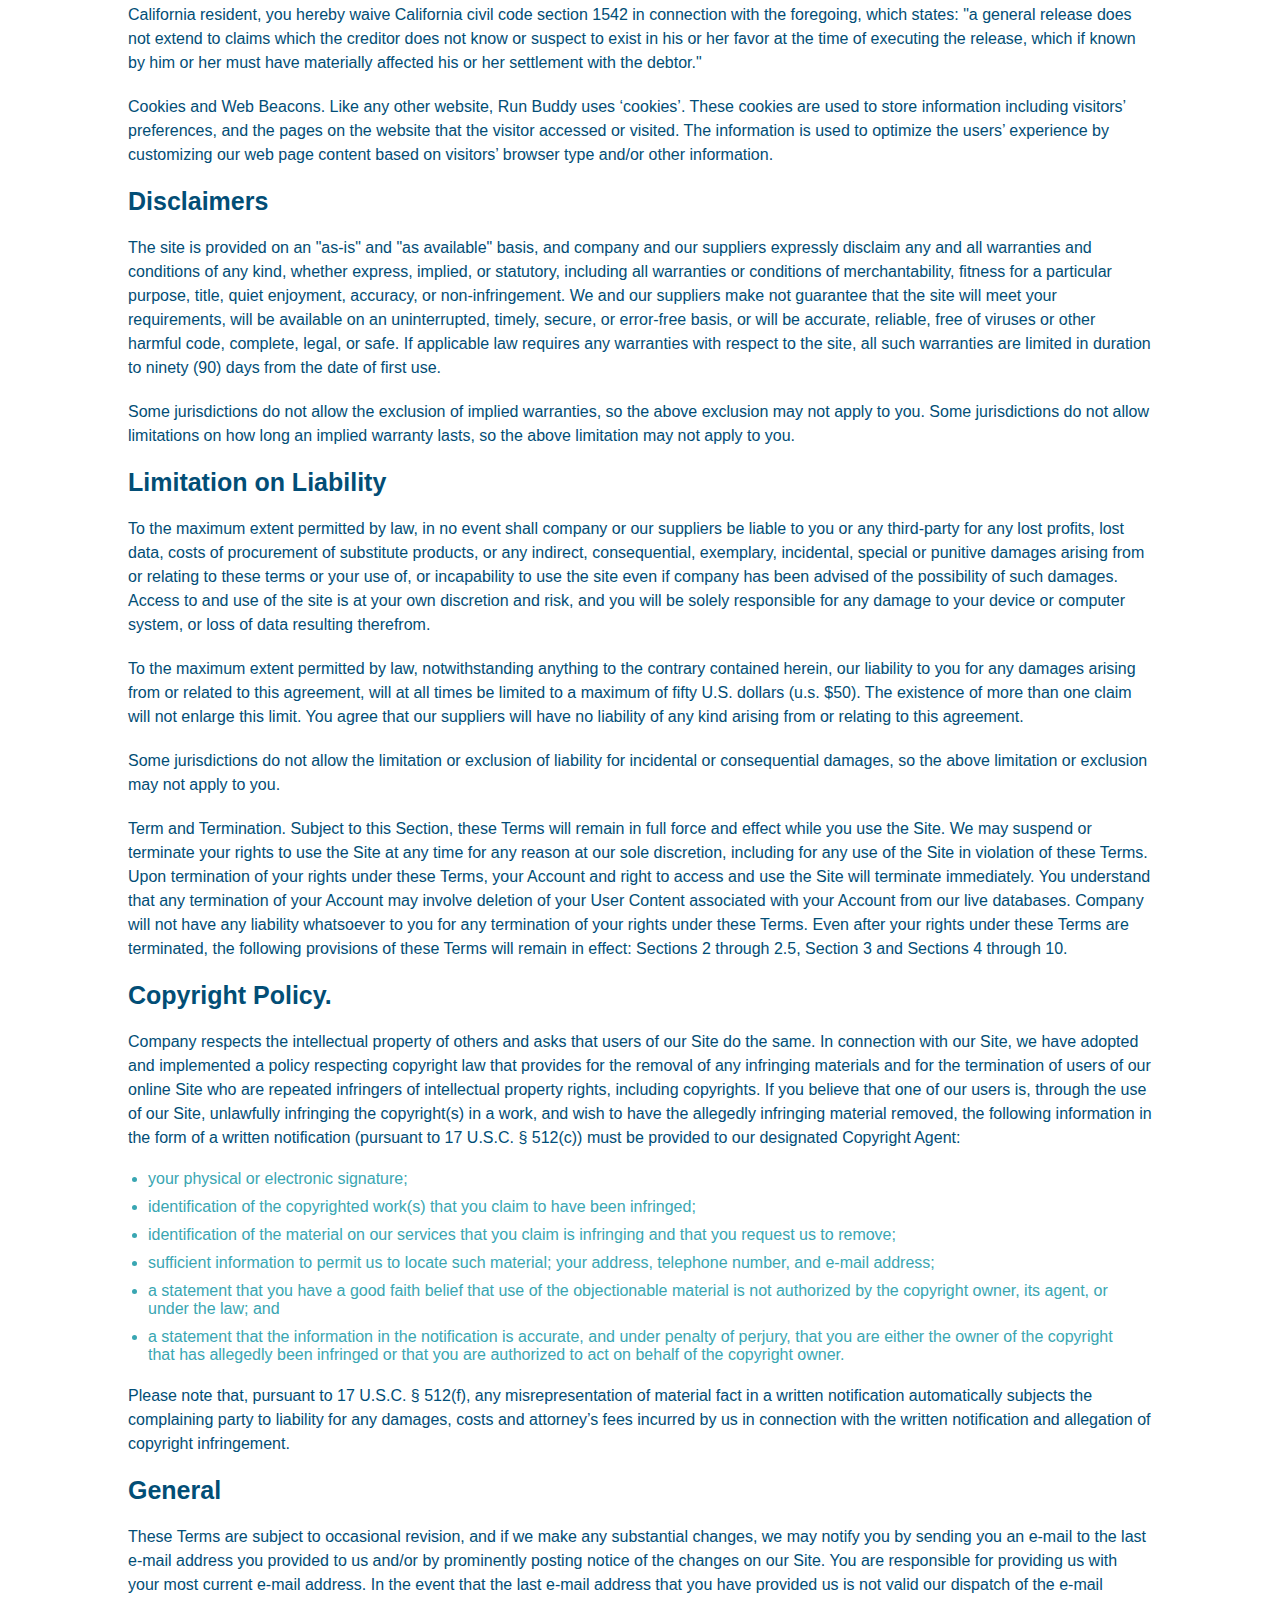
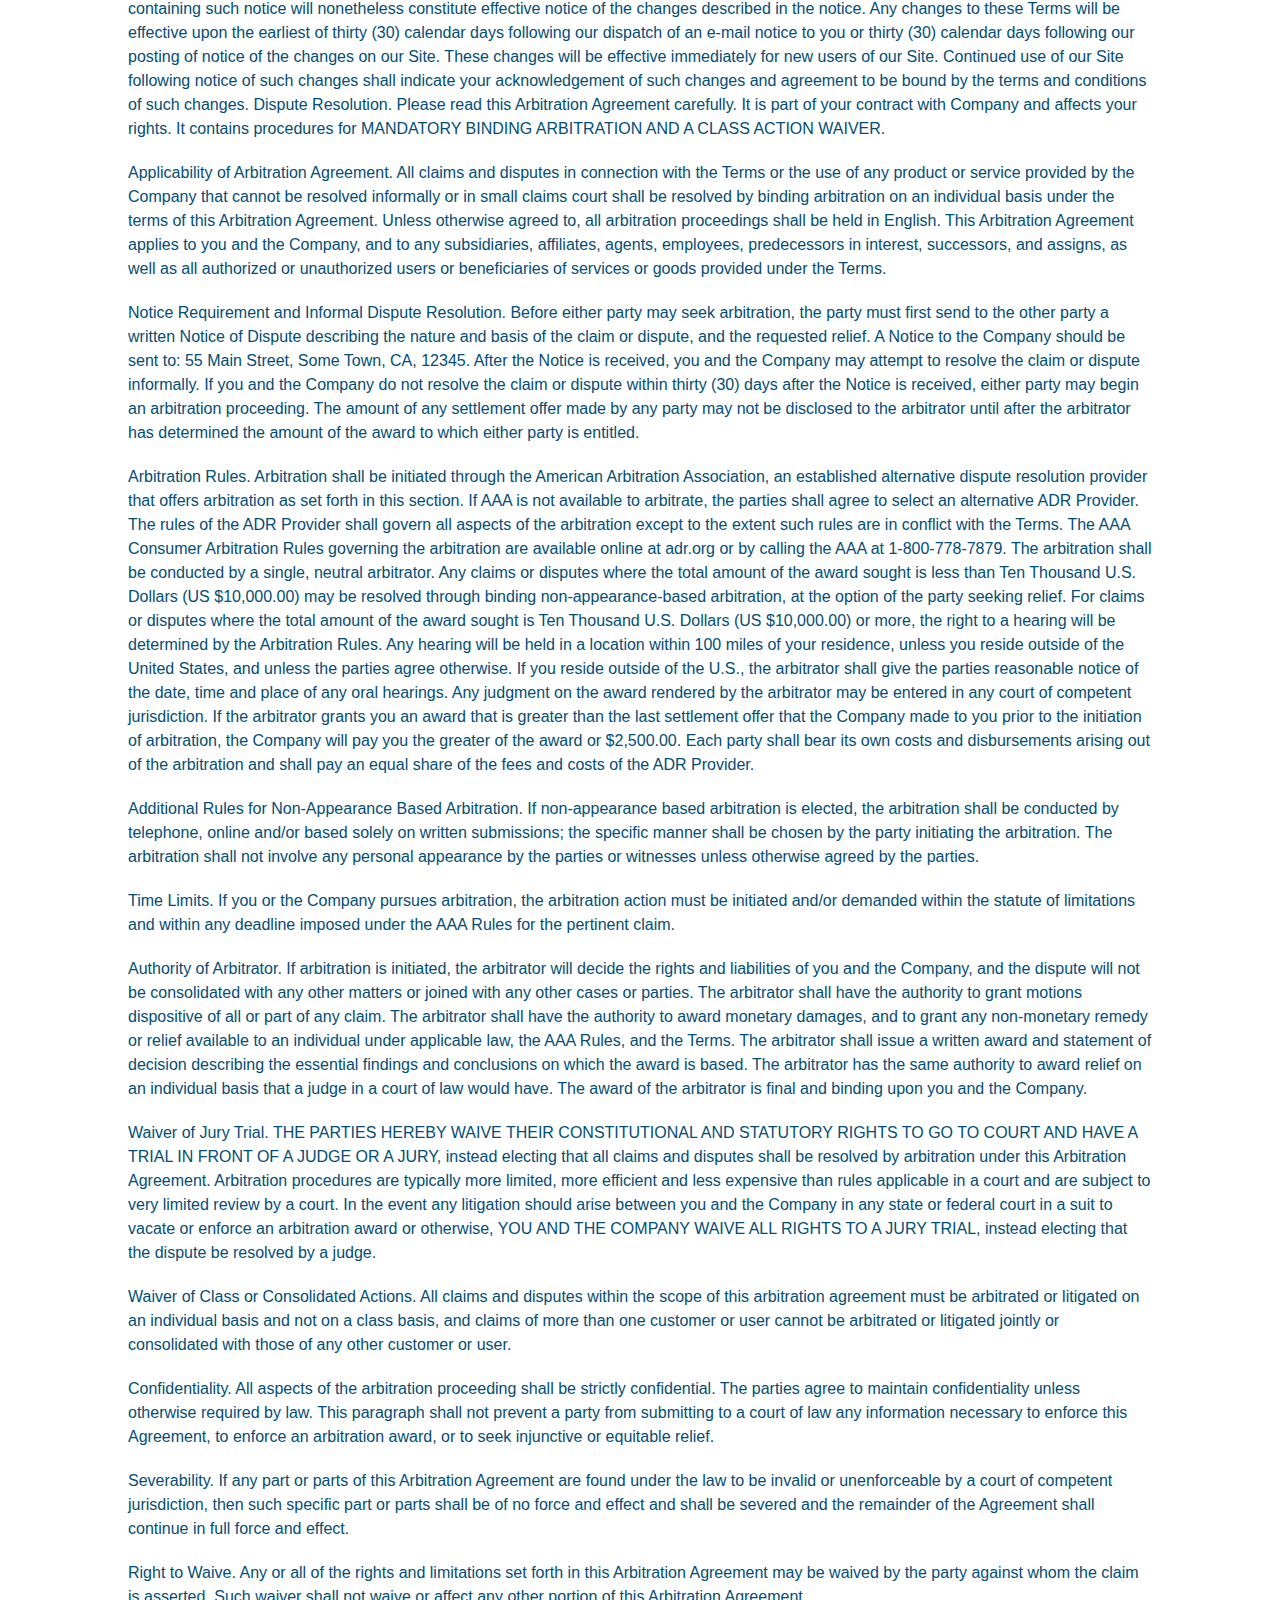
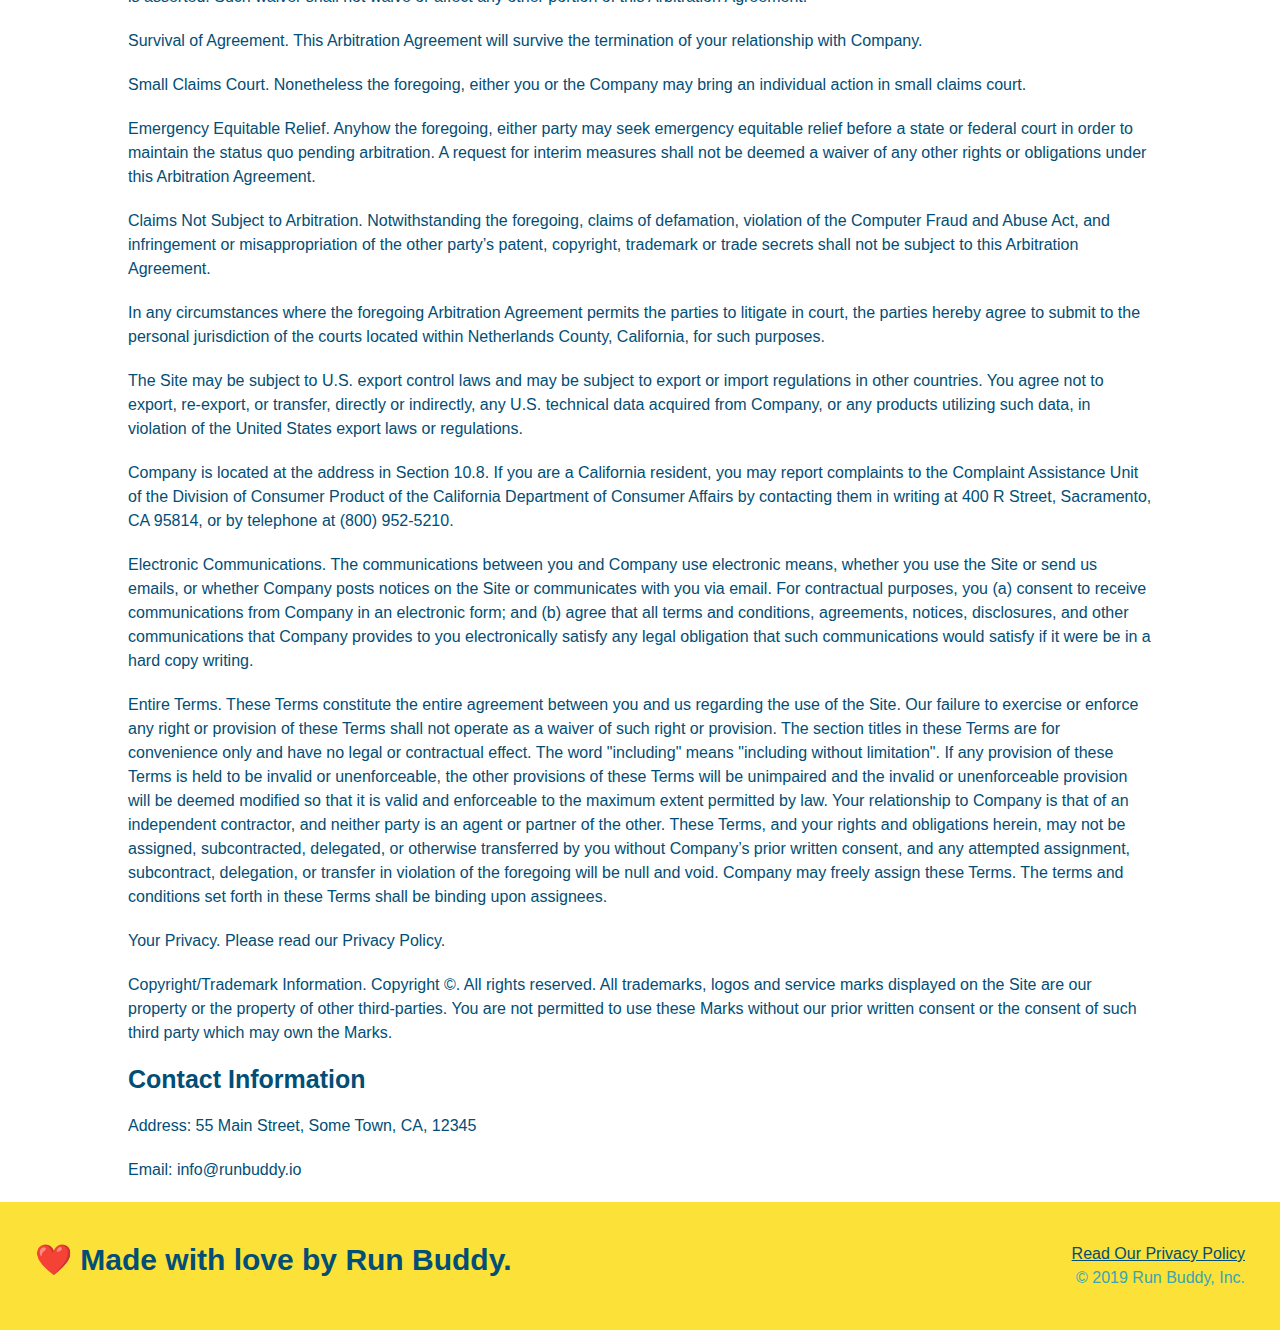
<file: privacy-policy.html>
<!DOCTYPE html>
<html lang="en">
  <head>
    <meta charset="UTF-8" />
    <meta name="viewport" content="width=device-width, initial-scale=1.0" />
    <link rel="stylesheet" href="./assets/css/style.css" />
    <link rel="stylesheet" href="./assets/css/secondary-styles.css" />
    <title>Run Buddy - Privacy Policy</title>
  </head>
  <body>
    <header>
      <h1>
        <a href="./index.html">RUN BUDDY</a>
      </h1>
      <nav>
        <ul>
          <li>
            <a href="./index.html#what-we-do">What We Do</a>
          </li>
          <li>
            <a href="./index.html#what-you-do">What You Do</a>
          </li>
          <li>
            <a href="./index.html#your-trainers">Your Trainers</a>
          </li>
          <li>
            <a href="./index.html#reach-out">Reach Out</a>
          </li>
        </ul>
      </nav>
    </header>
    <!-- end navigation -->

    <!-- hero/jumbotron -->
    <section class="hero">
      <h2 class="page-title">
        Privacy Policy
      </h2>
    </section>

    <!-- body copy -->
    <article class="secondary-content">
      <p>
        Website Terms of Use
      </p>

      <p>
        Version 1.0
      </p>

      <p>
        The Run Buddy website located at https://runbuddy.io is a copyrighted work belonging to Run Buddy. Certain
        features of the Site may be subject to additional guidelines, terms, or rules, which will be posted on the Site
        in connection with such features.
      </p>

      <p>
        All such additional terms, guidelines, and rules are incorporated by reference into these Terms.
      </p>

      <p>
        These Terms of Use described the legally binding terms and conditions that oversee your use of the Site. BY
        LOGGING INTO THE SITE, YOU ARE BEING COMPLIANT THAT THESE TERMS and you represent that you have the authority
        and capacity to enter into these Terms. YOU SHOULD BE AT LEAST 18 YEARS OF AGE TO ACCESS THE SITE. IF YOU
        DISAGREE WITH ALL OF THE PROVISION OF THESE TERMS, DO NOT LOG INTO AND/OR USE THE SITE.
      </p>

      <p>
        These terms require the use of arbitration Section 10.2 on an individual basis to resolve disputes and also
        limit the remedies available to you in the event of a dispute. These Terms of Use were created with the help of
        the Terms Of Use Generator and the Privacy Policy Template.
      </p>

      <h3>
        Access to the Site
      </h3>

      <p>
        Subject to these Terms. Company grants you a non-transferable, non-exclusive, revocable, limited license to
        access the Site solely for your own personal, noncommercial use.
      </p>

      <p>
        Certain Restrictions. The rights approved to you in these Terms are subject to the following restrictions: (a)
        you shall not sell, rent, lease, transfer, assign, distribute, host, or otherwise commercially exploit the Site;
        (b) you shall not change, make derivative works of, disassemble, reverse compile or reverse engineer any part of
        the Site; (c) you shall not access the Site in order to build a similar or competitive website; and (d) except
        as expressly stated herein, no part of the Site may be copied, reproduced, distributed, republished, downloaded,
        displayed, posted or transmitted in any form or by any means unless otherwise indicated, any future release,
        update, or other addition to functionality of the Site shall be subject to these Terms. All copyright and other
        proprietary notices on the Site must be retained on all copies thereof.
      </p>

      <p>
        Company reserves the right to change, suspend, or cease the Site with or without notice to you. You approved
        that Company will not be held liable to you or any third-party for any change, interruption, or termination of
        the Site or any part.
      </p>

      <p>
        No Support or Maintenance. You agree that Company will have no obligation to provide you with any support in
        connection with the Site.
      </p>

      <p>
        Excluding any User Content that you may provide, you are aware that all the intellectual property rights,
        including copyrights, patents, trademarks, and trade secrets, in the Site and its content are owned by Company
        or Company’s suppliers. Note that these Terms and access to the Site do not give you any rights, title or
        interest in or to any intellectual property rights, except for the limited access rights expressed in Section
        2.1. Company and its suppliers reserve all rights not granted in these Terms.
      </p>

      <h3>
        Third-Party Links & Ads; Other Users
      </h3>

      <p>
        Third-Party Links & Ads. The Site may contain links to third-party websites and services, and/or display
        advertisements for third-parties. Such Third-Party Links & Ads are not under the control of Company, and Company
        is not responsible for any Third-Party Links & Ads. Company provides access to these Third-Party Links & Ads
        only as a convenience to you, and does not review, approve, monitor, endorse, warrant, or make any
        representations with respect to Third-Party Links & Ads. You use all Third-Party Links & Ads at your own risk,
        and should apply a suitable level of caution and discretion in doing so. When you click on any of the
        Third-Party Links & Ads, the applicable third party’s terms and policies apply, including the third party’s
        privacy and data gathering practices.
      </p>

      <p>
        Other Users. Each Site user is solely responsible for any and all of its own User Content. Because we do not
        control User Content, you acknowledge and agree that we are not responsible for any User Content, whether
        provided by you or by others. You agree that Company will not be responsible for any loss or damage incurred as
        the result of any such interactions. If there is a dispute between you and any Site user, we are under no
        obligation to become involved.
      </p>

      <p>
        You hereby release and forever discharge the Company and our officers, employees, agents, successors, and
        assigns from, and hereby waive and relinquish, each and every past, present and future dispute, claim,
        controversy, demand, right, obligation, liability, action and cause of action of every kind and nature, that has
        arisen or arises directly or indirectly out of, or that relates directly or indirectly to, the Site. If you are
        a California resident, you hereby waive California civil code section 1542 in connection with the foregoing,
        which states: "a general release does not extend to claims which the creditor does not know or suspect to exist
        in his or her favor at the time of executing the release, which if known by him or her must have materially
        affected his or her settlement with the debtor."
      </p>

      <p>
        Cookies and Web Beacons. Like any other website, Run Buddy uses ‘cookies’. These cookies are used to store
        information including visitors’ preferences, and the pages on the website that the visitor accessed or visited.
        The information is used to optimize the users’ experience by customizing our web page content based on visitors’
        browser type and/or other information.
      </p>

      <h3>
        Disclaimers
      </h3>

      <p>
        The site is provided on an "as-is" and "as available" basis, and company and our suppliers expressly disclaim
        any and all warranties and conditions of any kind, whether express, implied, or statutory, including all
        warranties or conditions of merchantability, fitness for a particular purpose, title, quiet enjoyment, accuracy,
        or non-infringement. We and our suppliers make not guarantee that the site will meet your requirements, will be
        available on an uninterrupted, timely, secure, or error-free basis, or will be accurate, reliable, free of
        viruses or other harmful code, complete, legal, or safe. If applicable law requires any warranties with respect
        to the site, all such warranties are limited in duration to ninety (90) days from the date of first use.
      </p>

      <p>
        Some jurisdictions do not allow the exclusion of implied warranties, so the above exclusion may not apply to
        you. Some jurisdictions do not allow limitations on how long an implied warranty lasts, so the above limitation
        may not apply to you.
      </p>

      <h3>
        Limitation on Liability
      </h3>

      <p>
        To the maximum extent permitted by law, in no event shall company or our suppliers be liable to you or any
        third-party for any lost profits, lost data, costs of procurement of substitute products, or any indirect,
        consequential, exemplary, incidental, special or punitive damages arising from or relating to these terms or
        your use of, or incapability to use the site even if company has been advised of the possibility of such
        damages. Access to and use of the site is at your own discretion and risk, and you will be solely responsible
        for any damage to your device or computer system, or loss of data resulting therefrom.
      </p>

      <p>
        To the maximum extent permitted by law, notwithstanding anything to the contrary contained herein, our liability
        to you for any damages arising from or related to this agreement, will at all times be limited to a maximum of
        fifty U.S. dollars (u.s. $50). The existence of more than one claim will not enlarge this limit. You agree that
        our suppliers will have no liability of any kind arising from or relating to this agreement.
      </p>

      <p>
        Some jurisdictions do not allow the limitation or exclusion of liability for incidental or consequential
        damages, so the above limitation or exclusion may not apply to you.
      </p>

      <p>
        Term and Termination. Subject to this Section, these Terms will remain in full force and effect while you use
        the Site. We may suspend or terminate your rights to use the Site at any time for any reason at our sole
        discretion, including for any use of the Site in violation of these Terms. Upon termination of your rights under
        these Terms, your Account and right to access and use the Site will terminate immediately. You understand that
        any termination of your Account may involve deletion of your User Content associated with your Account from our
        live databases. Company will not have any liability whatsoever to you for any termination of your rights under
        these Terms. Even after your rights under these Terms are terminated, the following provisions of these Terms
        will remain in effect: Sections 2 through 2.5, Section 3 and Sections 4 through 10.
      </p>

      <h3>
        Copyright Policy.
      </h3>

      <p>
        Company respects the intellectual property of others and asks that users of our Site do the same. In connection
        with our Site, we have adopted and implemented a policy respecting copyright law that provides for the removal
        of any infringing materials and for the termination of users of our online Site who are repeated infringers of
        intellectual property rights, including copyrights. If you believe that one of our users is, through the use of
        our Site, unlawfully infringing the copyright(s) in a work, and wish to have the allegedly infringing material
        removed, the following information in the form of a written notification (pursuant to 17 U.S.C. § 512(c)) must
        be provided to our designated Copyright Agent:
      </p>

      <ul>
        <li>
          your physical or electronic signature;
        </li>
        <li>
          identification of the copyrighted work(s) that you claim to have been infringed;
        </li>
        <li>
          identification of the material on our services that you claim is infringing and that you request us to remove;
        </li>
        <li>
          sufficient information to permit us to locate such material; your address, telephone number, and e-mail
          address;
        </li>
        <li>
          a statement that you have a good faith belief that use of the objectionable material is not authorized by the
          copyright owner, its agent, or under the law; and
        </li>
        <li>
          a statement that the information in the notification is accurate, and under penalty of perjury, that you are
          either the owner of the copyright that has allegedly been infringed or that you are authorized to act on
          behalf of the copyright owner.
        </li>
      </ul>

      <p>
        Please note that, pursuant to 17 U.S.C. § 512(f), any misrepresentation of material fact in a written
        notification automatically subjects the complaining party to liability for any damages, costs and attorney’s
        fees incurred by us in connection with the written notification and allegation of copyright infringement.
      </p>

      <h3>
        General
      </h3>

      <p>
        These Terms are subject to occasional revision, and if we make any substantial changes, we may notify you by
        sending you an e-mail to the last e-mail address you provided to us and/or by prominently posting notice of the
        changes on our Site. You are responsible for providing us with your most current e-mail address. In the event
        that the last e-mail address that you have provided us is not valid our dispatch of the e-mail containing such
        notice will nonetheless constitute effective notice of the changes described in the notice. Any changes to these
        Terms will be effective upon the earliest of thirty (30) calendar days following our dispatch of an e-mail
        notice to you or thirty (30) calendar days following our posting of notice of the changes on our Site. These
        changes will be effective immediately for new users of our Site. Continued use of our Site following notice of
        such changes shall indicate your acknowledgement of such changes and agreement to be bound by the terms and
        conditions of such changes. Dispute Resolution. Please read this Arbitration Agreement carefully. It is part of
        your contract with Company and affects your rights. It contains procedures for MANDATORY BINDING ARBITRATION AND
        A CLASS ACTION WAIVER.
      </p>

      <p>
        Applicability of Arbitration Agreement. All claims and disputes in connection with the Terms or the use of any
        product or service provided by the Company that cannot be resolved informally or in small claims court shall be
        resolved by binding arbitration on an individual basis under the terms of this Arbitration Agreement. Unless
        otherwise agreed to, all arbitration proceedings shall be held in English. This Arbitration Agreement applies to
        you and the Company, and to any subsidiaries, affiliates, agents, employees, predecessors in interest,
        successors, and assigns, as well as all authorized or unauthorized users or beneficiaries of services or goods
        provided under the Terms.
      </p>

      <p>
        Notice Requirement and Informal Dispute Resolution. Before either party may seek arbitration, the party must
        first send to the other party a written Notice of Dispute describing the nature and basis of the claim or
        dispute, and the requested relief. A Notice to the Company should be sent to: 55 Main Street, Some Town, CA,
        12345. After the Notice is received, you and the Company may attempt to resolve the claim or dispute informally.
        If you and the Company do not resolve the claim or dispute within thirty (30) days after the Notice is received,
        either party may begin an arbitration proceeding. The amount of any settlement offer made by any party may not
        be disclosed to the arbitrator until after the arbitrator has determined the amount of the award to which either
        party is entitled.
      </p>

      <p>
        Arbitration Rules. Arbitration shall be initiated through the American Arbitration Association, an established
        alternative dispute resolution provider that offers arbitration as set forth in this section. If AAA is not
        available to arbitrate, the parties shall agree to select an alternative ADR Provider. The rules of the ADR
        Provider shall govern all aspects of the arbitration except to the extent such rules are in conflict with the
        Terms. The AAA Consumer Arbitration Rules governing the arbitration are available online at adr.org or by
        calling the AAA at 1-800-778-7879. The arbitration shall be conducted by a single, neutral arbitrator. Any
        claims or disputes where the total amount of the award sought is less than Ten Thousand U.S. Dollars (US
        $10,000.00) may be resolved through binding non-appearance-based arbitration, at the option of the party seeking
        relief. For claims or disputes where the total amount of the award sought is Ten Thousand U.S. Dollars (US
        $10,000.00) or more, the right to a hearing will be determined by the Arbitration Rules. Any hearing will be
        held in a location within 100 miles of your residence, unless you reside outside of the United States, and
        unless the parties agree otherwise. If you reside outside of the U.S., the arbitrator shall give the parties
        reasonable notice of the date, time and place of any oral hearings. Any judgment on the award rendered by the
        arbitrator may be entered in any court of competent jurisdiction. If the arbitrator grants you an award that is
        greater than the last settlement offer that the Company made to you prior to the initiation of arbitration, the
        Company will pay you the greater of the award or $2,500.00. Each party shall bear its own costs and
        disbursements arising out of the arbitration and shall pay an equal share of the fees and costs of the ADR
        Provider.
      </p>

      <p>
        Additional Rules for Non-Appearance Based Arbitration. If non-appearance based arbitration is elected, the
        arbitration shall be conducted by telephone, online and/or based solely on written submissions; the specific
        manner shall be chosen by the party initiating the arbitration. The arbitration shall not involve any personal
        appearance by the parties or witnesses unless otherwise agreed by the parties.
      </p>

      <p>
        Time Limits. If you or the Company pursues arbitration, the arbitration action must be initiated and/or demanded
        within the statute of limitations and within any deadline imposed under the AAA Rules for the pertinent claim.
      </p>

      <p>
        Authority of Arbitrator. If arbitration is initiated, the arbitrator will decide the rights and liabilities of
        you and the Company, and the dispute will not be consolidated with any other matters or joined with any other
        cases or parties. The arbitrator shall have the authority to grant motions dispositive of all or part of any
        claim. The arbitrator shall have the authority to award monetary damages, and to grant any non-monetary remedy
        or relief available to an individual under applicable law, the AAA Rules, and the Terms. The arbitrator shall
        issue a written award and statement of decision describing the essential findings and conclusions on which the
        award is based. The arbitrator has the same authority to award relief on an individual basis that a judge in a
        court of law would have. The award of the arbitrator is final and binding upon you and the Company.
      </p>

      <p>
        Waiver of Jury Trial. THE PARTIES HEREBY WAIVE THEIR CONSTITUTIONAL AND STATUTORY RIGHTS TO GO TO COURT AND HAVE
        A TRIAL IN FRONT OF A JUDGE OR A JURY, instead electing that all claims and disputes shall be resolved by
        arbitration under this Arbitration Agreement. Arbitration procedures are typically more limited, more efficient
        and less expensive than rules applicable in a court and are subject to very limited review by a court. In the
        event any litigation should arise between you and the Company in any state or federal court in a suit to vacate
        or enforce an arbitration award or otherwise, YOU AND THE COMPANY WAIVE ALL RIGHTS TO A JURY TRIAL, instead
        electing that the dispute be resolved by a judge.
      </p>

      <p>
        Waiver of Class or Consolidated Actions. All claims and disputes within the scope of this arbitration agreement
        must be arbitrated or litigated on an individual basis and not on a class basis, and claims of more than one
        customer or user cannot be arbitrated or litigated jointly or consolidated with those of any other customer or
        user.
      </p>

      <p>
        Confidentiality. All aspects of the arbitration proceeding shall be strictly confidential. The parties agree to
        maintain confidentiality unless otherwise required by law. This paragraph shall not prevent a party from
        submitting to a court of law any information necessary to enforce this Agreement, to enforce an arbitration
        award, or to seek injunctive or equitable relief.
      </p>

      <p>
        Severability. If any part or parts of this Arbitration Agreement are found under the law to be invalid or
        unenforceable by a court of competent jurisdiction, then such specific part or parts shall be of no force and
        effect and shall be severed and the remainder of the Agreement shall continue in full force and effect.
      </p>

      <p>
        Right to Waive. Any or all of the rights and limitations set forth in this Arbitration Agreement may be waived
        by the party against whom the claim is asserted. Such waiver shall not waive or affect any other portion of this
        Arbitration Agreement.
      </p>

      <p>
        Survival of Agreement. This Arbitration Agreement will survive the termination of your relationship with
        Company.
      </p>

      <p>
        Small Claims Court. Nonetheless the foregoing, either you or the Company may bring an individual action in small
        claims court.
      </p>

      <p>
        Emergency Equitable Relief. Anyhow the foregoing, either party may seek emergency equitable relief before a
        state or federal court in order to maintain the status quo pending arbitration. A request for interim measures
        shall not be deemed a waiver of any other rights or obligations under this Arbitration Agreement.
      </p>

      <p>
        Claims Not Subject to Arbitration. Notwithstanding the foregoing, claims of defamation, violation of the
        Computer Fraud and Abuse Act, and infringement or misappropriation of the other party’s patent, copyright,
        trademark or trade secrets shall not be subject to this Arbitration Agreement.
      </p>

      <p>
        In any circumstances where the foregoing Arbitration Agreement permits the parties to litigate in court, the
        parties hereby agree to submit to the personal jurisdiction of the courts located within Netherlands County,
        California, for such purposes.
      </p>

      <p>
        The Site may be subject to U.S. export control laws and may be subject to export or import regulations in other
        countries. You agree not to export, re-export, or transfer, directly or indirectly, any U.S. technical data
        acquired from Company, or any products utilizing such data, in violation of the United States export laws or
        regulations.
      </p>

      <p>
        Company is located at the address in Section 10.8. If you are a California resident, you may report complaints
        to the Complaint Assistance Unit of the Division of Consumer Product of the California Department of Consumer
        Affairs by contacting them in writing at 400 R Street, Sacramento, CA 95814, or by telephone at (800) 952-5210.
      </p>

      <p>
        Electronic Communications. The communications between you and Company use electronic means, whether you use the
        Site or send us emails, or whether Company posts notices on the Site or communicates with you via email. For
        contractual purposes, you (a) consent to receive communications from Company in an electronic form; and (b)
        agree that all terms and conditions, agreements, notices, disclosures, and other communications that Company
        provides to you electronically satisfy any legal obligation that such communications would satisfy if it were be
        in a hard copy writing.
      </p>

      <p>
        Entire Terms. These Terms constitute the entire agreement between you and us regarding the use of the Site. Our
        failure to exercise or enforce any right or provision of these Terms shall not operate as a waiver of such right
        or provision. The section titles in these Terms are for convenience only and have no legal or contractual
        effect. The word "including" means "including without limitation". If any provision of these Terms is held to be
        invalid or unenforceable, the other provisions of these Terms will be unimpaired and the invalid or
        unenforceable provision will be deemed modified so that it is valid and enforceable to the maximum extent
        permitted by law. Your relationship to Company is that of an independent contractor, and neither party is an
        agent or partner of the other. These Terms, and your rights and obligations herein, may not be assigned,
        subcontracted, delegated, or otherwise transferred by you without Company’s prior written consent, and any
        attempted assignment, subcontract, delegation, or transfer in violation of the foregoing will be null and void.
        Company may freely assign these Terms. The terms and conditions set forth in these Terms shall be binding upon
        assignees.
      </p>

      <p>
        Your Privacy. Please read our Privacy Policy.
      </p>

      <p>
        Copyright/Trademark Information. Copyright ©. All rights reserved. All trademarks, logos and service marks
        displayed on the Site are our property or the property of other third-parties. You are not permitted to use
        these Marks without our prior written consent or the consent of such third party which may own the Marks.
      </p>

      <h3>
        Contact Information
      </h3>

      <p>
        Address: 55 Main Street, Some Town, CA, 12345
      </p>

      <p>
        Email: info@runbuddy.io
      </p>
    </article>

    <!-- footer -->
    <footer>
      <h2>❤️ Made with love by Run Buddy.</h2>

      <div>
        <a href="./privacy-policy.html">Read Our Privacy Policy</a> <br/>
        &copy; 2019 Run Buddy, Inc.
      </div>
    </footer>
    <!-- footer end -->
  </body>
</html>
</file>
<file: assets/css/style.css>
* {
  box-sizing: border-box;
  margin: 0;
  padding: 0;
}
:root{
  --primary-color : #fce138;
  --secondary-color: #024e76;
  --tertiary-color: #39a6b2;
}
body {
  color: #39a6b2;
  font-family: Helvetica, Arial, sans-serif;
}


/* HEADER / NAV BAR STYLES START */

header {
  padding: 20px 35px;
  background-color: #39a6b2;
  display: flex;
  justify-content: space-between;
  flex-wrap: wrap;
  position: -webkit-sticky;
  position: sticky;
  top: 0;
  background-image: url('../images/hero-bg.jpg');
  background-size: cover;
  background-position: 80%;
  background-attachment: fixed;
  z-index: 9999;
}

header h1 {
  font-weight: bold;
  margin: 0;
  font-size: 36px;
  color: var(--primary-color);
  text-shadow: 0 0 10px rgba(0, 0, 0, .5);
}

header a {
  text-decoration: none;
  color: var(--primary-color);
}

header nav {
  margin: 7px 0;
}

header nav ul {
  display: flex;
  flex-wrap: wrap;
  justify-content: space-between;
  align-items: center;
  list-style: none;
}

header nav ul li a {
  padding: 10px 15px;
  font-weight: lighter;
  font-size: 1.55vw;
  text-shadow: 0 0 10px rgba(0, 0, 0, .5);
}
header nav ul li a:hover{
  background: var(--primary-color);
  color: var(--secondary-color);
  border-radius: 15px;
  text-shadow: none;
}

/* HEADER / NAVBAR STYLES END */



/* FOOTER STYLES START */
footer {
  background: var(--primary-color);
  padding: 40px 35px;
  display: flex;
  justify-content: space-between;
  flex-wrap: wrap;
  width: 100%;
}

footer h2 {
  color: #024e76;
  font-size: 30px;
  margin: 0;
}

footer div {
  line-height: 1.5;
  text-align: right;
}

footer a {
  color: #024e76;
}
/* END FOOTER STYLES */

/* STYLE ALL SECTION TAGS */
section {
  padding: 60px;
}

/* HERO STYLES START */
.hero {
  background-image: url('../images/hero-bg.jpg');
  background-size: cover;
  background-position: 80%;
  display: flex;
  justify-content: center;
  flex-wrap: wrap;
  align-items: flex-start;
  background-attachment: fixed;
}

.hero-cta {
  width: 35%;
  text-align: right;
  margin: 3.5%;
  color: #fff;
  font-size: 18px;
  line-height: 1.2;
}

.hero-cta h2 {
  font-style: italic;
  font-size: 55px;
  color: #fce138;
  text-shadow: 0 0 10px rgba(0, 0, 0, .5);
}

.hero-form {
  border: 3px solid #024e76;
  border-radius: 15px;
  background-color: rgba(252, 225, 53, 0.8);
  padding: 20px;
  color: #024e76;
  width: 40%;
  margin: 3.5%;
  box-shadow: 0 0 10px rgba(0, 0, 0, .5);
}

.hero-form h3 {
  font-size: 24px;
  margin: 0;
}
.hero-form p {
  margin: 5px 0 15px 0;
}

.form-input {
  border: 1px solid #024e76;
  display: block;
  padding: 7px 15px;
  font-size: 16px;
  color: #024e76;
  width: 100%;
  margin-bottom: 15px; 
  border-radius: 10px;
  background-color: rgba(255, 255, 255, .75);
}
.form-input:focus{
  background-color: rgba(255, 255, 255, 1);
  outline: none;
}

.hero-form label {
  margin: 0 5px;
}

.hero-form button {
  color: var(--primary-color);
  background-color: #024e76;
  border: none;
  padding: 10px 20px;
  font-size: 16px;
  border-radius: 10px;
} 
.hero-form button:hover{
  background-color: #39a6b2;
}
.checkbox-wrapper input, .radio-wrapper input{
  opacity: 0;
}
.checkbox-wrapper label, .radio-wrapper label {
  position: relative;
  left: 10px;
  margin: 10px;
  line-height: 1.6;
}
.checkbox-wrapper label::before, .radio-wrapper label::before{
  content: "";
  width: 20px;
  height: 20px;
  background:rgba(255, 255, 255, .75);
  border: 1px solid #024e76;
  position: absolute;
  top: -4px;
  left: -30px;
}
.radio-wrapper label::before{
  border-radius: 50%;
}
.radio-wrapper label::after{
  content: "";
  width: 20px;
  height: 20px;
  border-radius: 50%;
  background: #024e76;
  position: absolute;
  left: -29px;
  top: -3px;
  background-image: radial-gradient(circle, #39a6b2, #024e76);
}
.checkbox-wrapper label::after{
  content: "";
  height: 6px;
  width: 14px;
  border-left: 2px solid #024e76;
  border-bottom: 2px solid #024e76;
  position:absolute;
  left: -26px;
  top: 1px;
  transform: rotate(-58deg);
}
.checkbox-wrapper input + label::after, .radio-wrapper input + label::after{
  content: none;
}
.checkbox-wrapper input:checked + label::after, .radio-wrapper input:checked + label::after{
  content: "";
}
/* HERO STYLES END */


/* SECTION TITLE STYLES START */
.section-title {
  font-size: 48px;
  border-bottom: 3px solid;
  color: #024e76;
  padding-bottom: 20px;
  text-align: center;
  margin: 0 auto 35px auto;
  width: 50%;
}

.primary-border {
  border-color: var(--primary-color);
}

.secondary-border {
  border-color: #39a6b2;
}
/* SECTION TITLE STYLES END */

/* WHAT WE DO STYLES */

.intro p {
  line-height: 1.7;
  color: #39a6b2;
  width: 80%;
  margin: 0 auto;
  font-size: 20px;
  text-align: center;
}
/* WHAT YOU DO STYLES END */


/* WHAT YOU DO STYLES START */
.steps { 
  background: var(--primary-color);
}

.step {
  margin: 50px auto;
  padding-bottom: 50px;
  width: 80%;
  display: flex;
  flex-wrap: wrap;
  align-items: center;
  justify-content: space-between;
}
.step:not(:last-child){
  border-bottom: 1px solid #39a6b2;
}
.step h3 {
  color: #024e76;
  font-size: 46px;
  flex: 1 30%;
}

.step-info {
  flex: 2 70%;
  display: flex;
  flex-wrap: wrap;
  align-items: center;
}

.step-img {
  flex: 1 12%;
  margin-right: 20px;
}

.step-img img {
  max-width: 100%;
}

.step-text {
  flex: 12;
}

.step-text p {
  color: #39a6b2;
  font-size: 18px;
}

.step-text h4 {
  font-size: 26px;
  line-height: 1.5;
  color: #024e76;
}

/* WHAT YOU DO STYLES END */

/* MEET THE TRAINERS START */
.trainers {
  width: 100%;
  margin: 0 auto;
  display: flex;
  flex-wrap: wrap;
  justify-content: space-around;
}

.trainer {
  margin: 20px;
  flex: 1;
  background: #024e76;
  color: var(--primary-color);
}

.trainer img {
  width: 100%;
}

.trainer-bio {
  padding: 25px;
  line-height: 1.3;
}

.trainer-bio h3 {
  font-size: 28px;
}

.trainer-bio h4 {
  font-weight: lighter;
  font-size: 22px;
  margin-bottom: 15px;
}

.trainer-bio p {
  font-size: 17px;
}
/* TRAINER STYLES END */

/* REACH OUT STYLES START */
.contact {
  background: #024e76;
}

.contact h2 {
  color: #fce138;
}

.contact-info {
  display: flex;
  justify-content: space-between;
  flex-wrap: wrap;
}

.contact-info > * {
  flex: 1;
  margin: 15px;
}

.contact-info iframe {
  height: 400px;
}

.contact-info div {
  color: white;
}

.contact-info h3 {
  color: var(--primary-color);
  font-size: 32px;
}

.contact-info p, .contact-info address {
  margin: 20px 0;
  line-height: 1.5;
  font-size: 16px;
  font-style: normal;
}

.contact-form input, .contact-form textarea {
  border: 1px solid #024e76;
  display: block;
  padding: 7px 15px;
  font-size: 16px;
  color: #024e76;
  width: 100%;
  margin-bottom: 15px;
  margin-top: 5px;
  border-radius: 10px;
  background-color: rgba(255, 255, 255, .75);
}
.contact-form input:focus, .contact-form textarea:focus{
  background-color: rgba(255, 255, 255, 1) ;
  outline: none;
}

.contact-form button {
  width: 100%;
  border: none;
  background: var(--primary-color);
  color: #024e76;
  text-align: center;
  padding: 15px 0;
  font-size: 16px;
  border-radius: 10px;
}
.contact-form button:hover{
  color: var(--primary-color);
  background: #39a6b2;
}
.contact-info a {
  color: var(--primary-color);
}


/* REACH OUT STYLES END */

/* UTILITIES */
.text-left {
  text-align: left;
}

.text-right {
  text-align: right;
}

.flex-row {
  display: flex;
}

/* MEDIA QUERY FOR SMALLER DESKTOP SCREENS AND SMALLER */
@media screen and (max-width: 980px) {
  header {
    padding-bottom: 0;
    justify-content: center;
  }

  header h1 {
    width: 100%;
    text-align: center;
  }

  header nav ul {
    margin-top: 20px;
    width: 100%;
    justify-content: center;
  }

  header nav ul li a {
    font-size: 20px;
  }

  footer h2, footer div {
    text-align: center;
    width: 100%;
  }

  .hero-cta, .hero-form {
    width: 100%;
  }
  
  .hero-cta {
    text-align: center;
  }

  .section-title {
    width: 80%;
  }
  
  .trainer {
    flex: 0 70%;
  }
  
  .contact-info iframe{
    flex: 1 100%;
  }
}

/* MEDIA QUERY FOR TABLETS AND SMALLER */
@media screen and (max-width: 768px) {
  section {
    padding: 30px 15px;
  }

  .step h3 {
    flex: 1 100%;
    text-align: center;
  }

  .step-info {
    flex: 2 100%;
    text-align: center;
    justify-content: center;
  }

  .step-img {
    flex: 0 32%;
    margin-right: 0;
    margin-top: 15px;
    margin-bottom: 15px;
  }

  .step-text {
    flex: 100%;  
  }
}

/* MEDIA QUERY FOR MOBILE PHONES AND SMALLER */
@media screen and (max-width: 575px) {
  header{
    position: relative;
  }
  .hero-form button {
    width: 100%;
  }

  .section-title {
    width: 95%;
  }

  .intro p {
    width: 100%;
  }

  .trainer {
    flex: 0 100%;
  }

  .contact-info {
    text-align: center;
  }

  .contact-info > * {
    flex: 0 100%;
  }

  .contact-form {
    order: 3;
  }
}
</file>
<file: assets/css/secondary-styles.css>
/* SECONDARY PAGE STYLES */
.hero {
  background-position: bottom;
  height: auto;
  text-align: center;
  margin-bottom: 40px;
}

.page-title {
  padding: 0 80px 15px 80px;
  font-size: 42px;
  font-weight: 400;
  font-style: italic;
  color: #fce138;
  display: inline-block;
  border-bottom: 4px solid #fce138;
}

.secondary-content {
  width: 80%;
  margin: 0 auto;
  color: #024e76;
}

.secondary-content h3 {
  font-size: 25px;
  margin: 20px 0;
}

.secondary-content p {
  font-size: 16px;
  line-height: 1.5;
  margin: 20px 0;
}

.secondary-content ul {
  margin: 15px 20px;
}

.secondary-content li {
  color: #39a6b2;
  margin: 10px 0;
}
</file>
